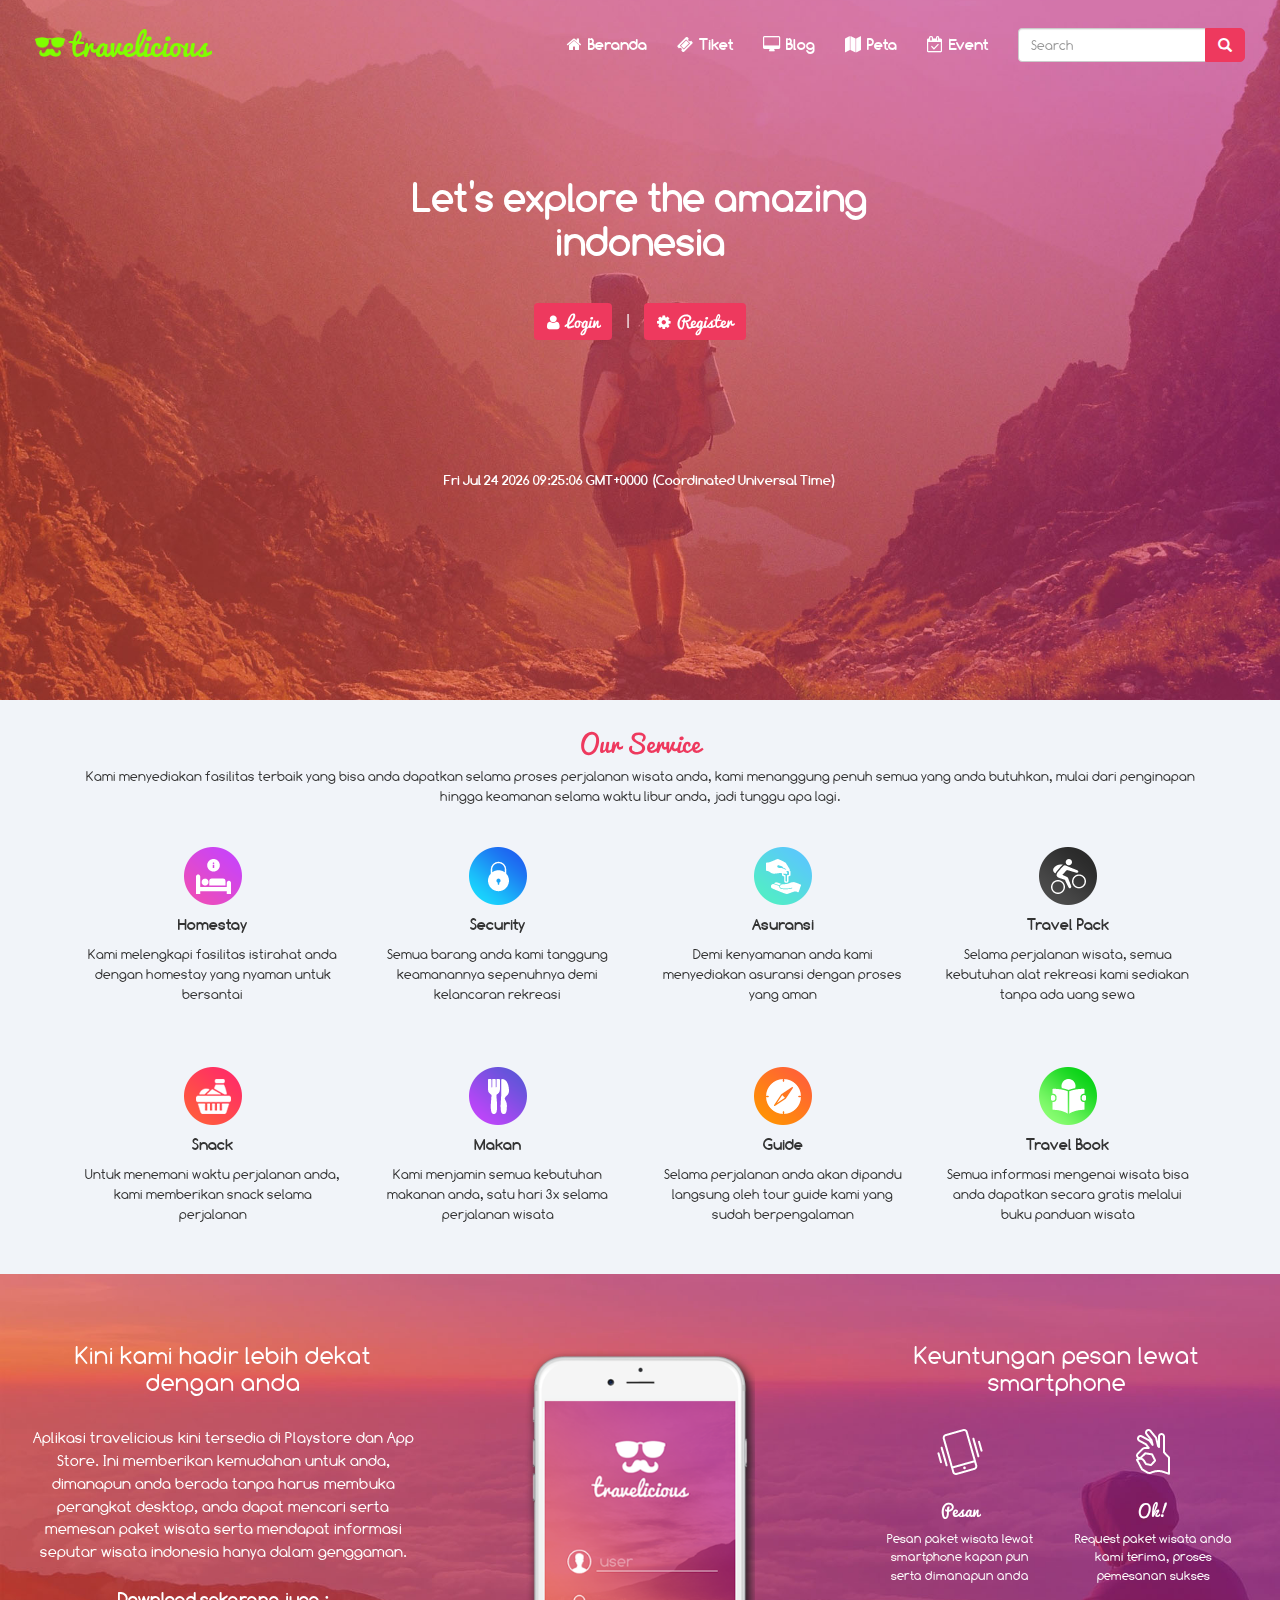
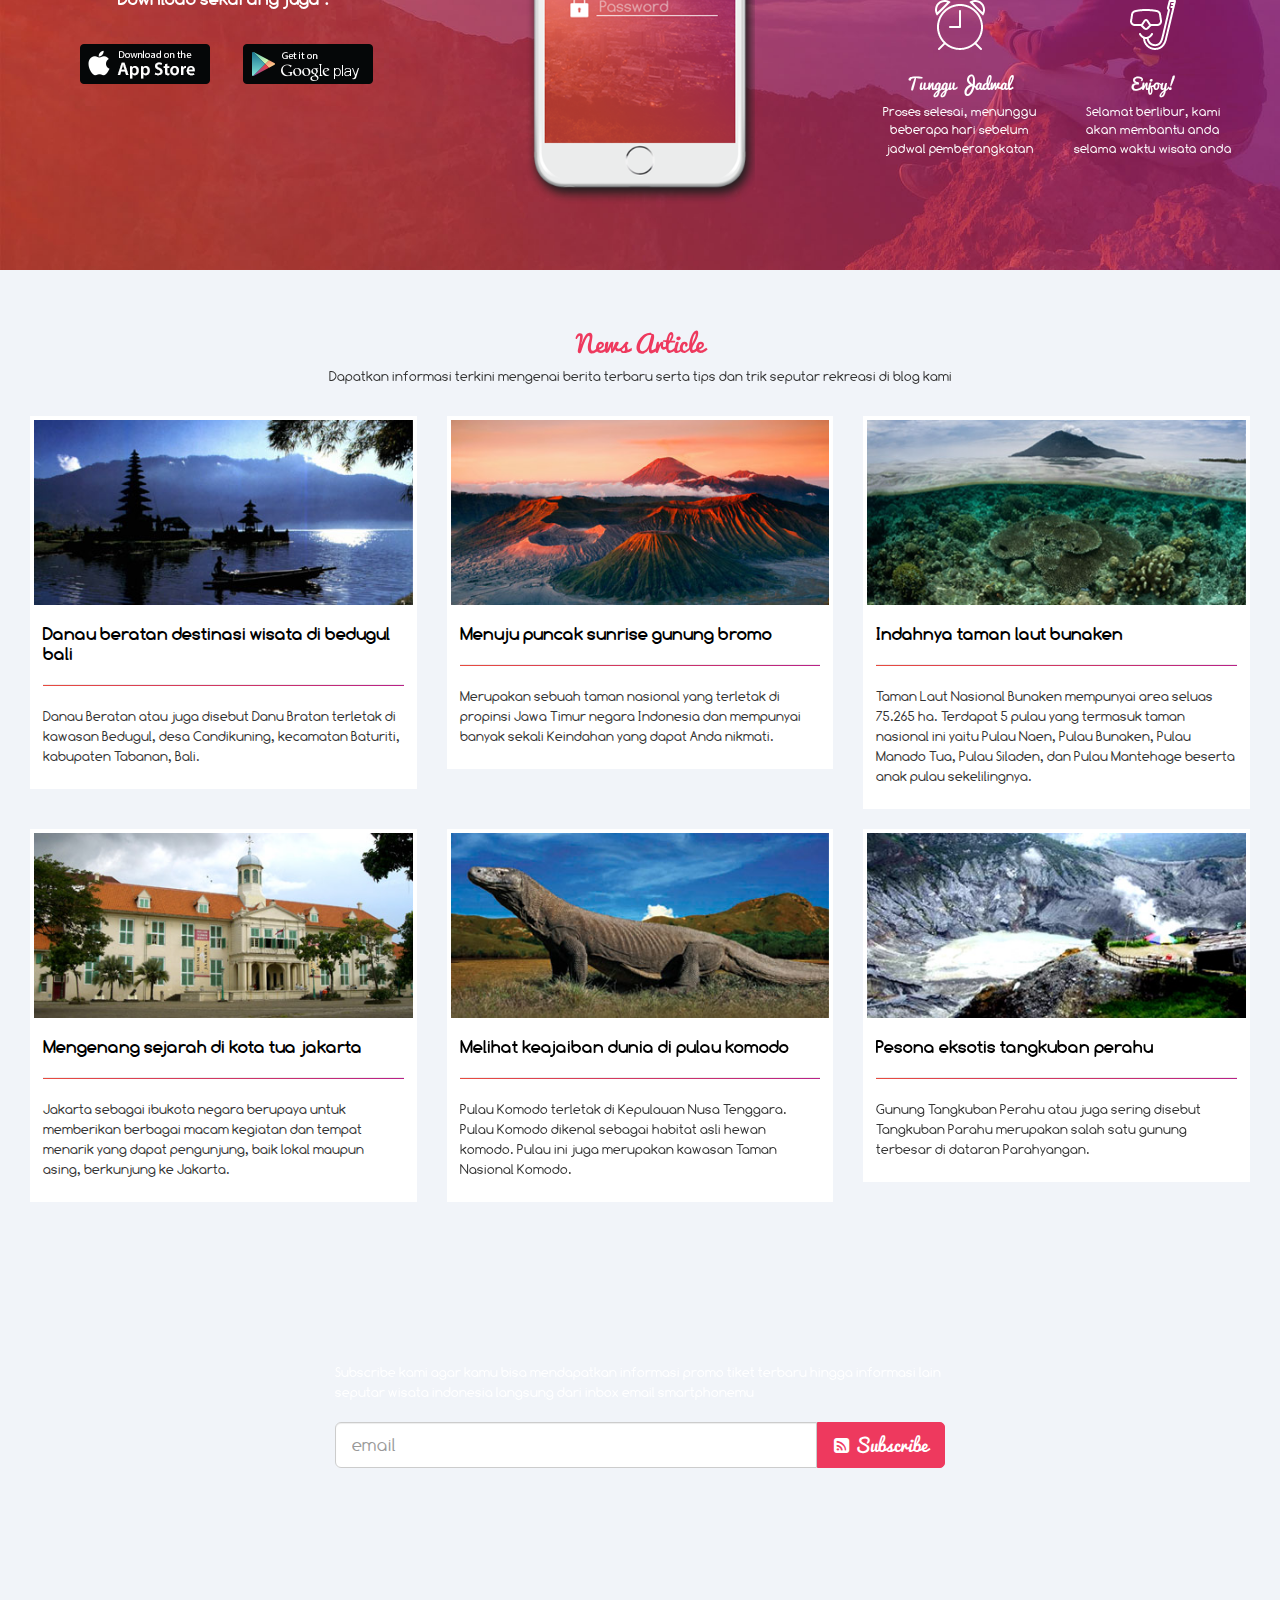
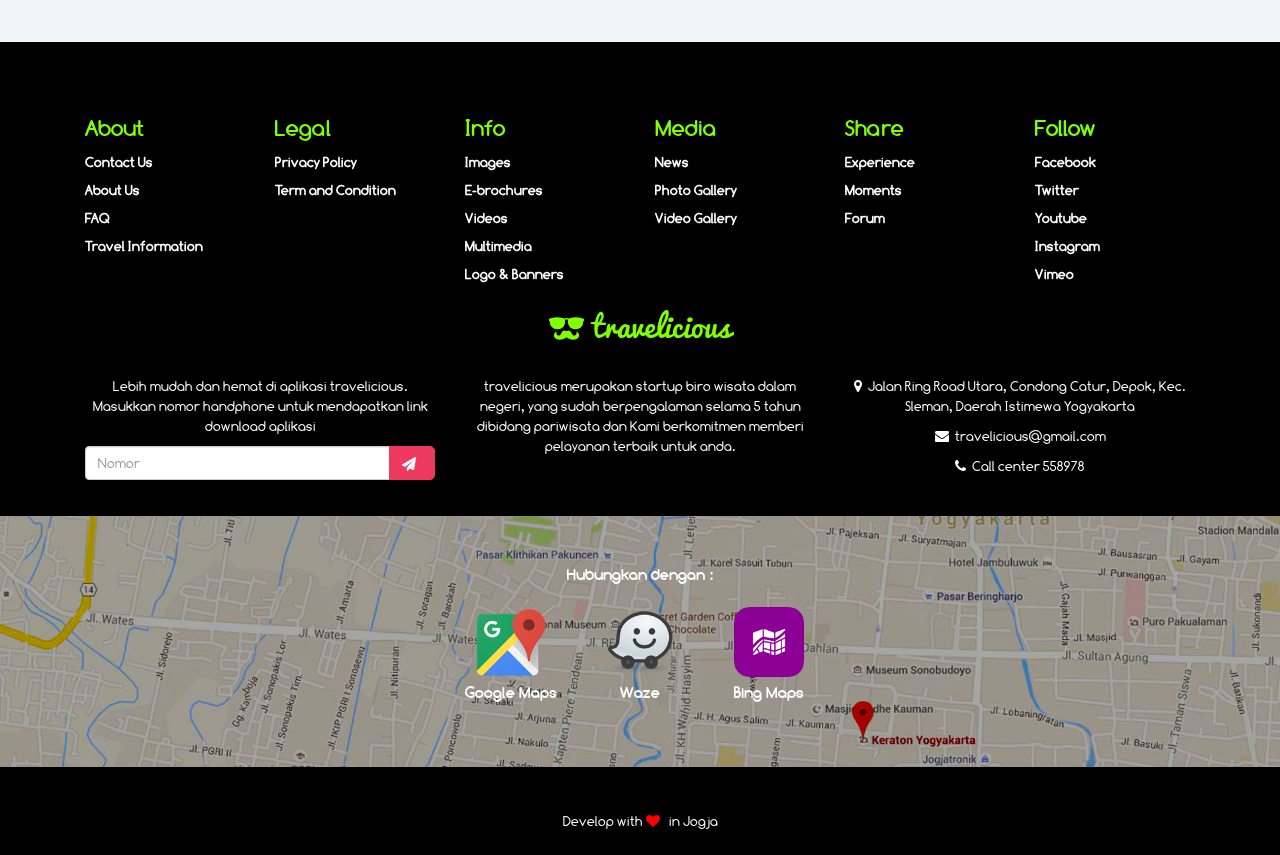
<file: index.html>
<!doctype html>
<html>

<head>
	<meta charset="utf-8">
	<meta name="viewport" content="width=device-width, initial-scale=1">
	<title>travelicious.co.id</title>
	<link rel="icon" type="image/png" href="images/fav.png" />
	<link rel="stylesheet" href="css/bootstrap.min.css">
	<link rel="stylesheet" href="fonts/font_awesome/css/font-awesome.min.css">
	<link rel="stylesheet" href="styles.css">

</head>

<body>
	<!---Menu Nav----->
	<nav class="navbar navbar-inverse navbar-fixed-top">
		<div class="container-fluid">
			<div class="navbar-header">
				<button type="button" class="navbar-toggle" data-toggle="collapse" data-target="#menunav">
					<span class="icon-bar"></span>
					<span class="icon-bar"></span>
					<span class="icon-bar"></span>
				</button>
				<a class="navbar-brand" href="index.html">

					<h3><img src="images/user.png">travelicious</h3>
				</a>
			</div>
			<div class="collapse navbar-collapse navbar-right" id="menunav">
				<ul id="fontmenu" class="nav navbar-nav">
					<li><a href="index.html"><span class="fa fa-home" aria-hidden="true"></span>Beranda</a></li>
					<li><a href="catalog.html"><span class="fa fa-ticket" aria-hidden="true"></span>Tiket</a></li>
					<li><a href="blog.html"><span class="fa fa-desktop" aria-hidden="true"></span>Blog</a></li>
					<li><a href="peta.html"><span class="fa fa-map" aria-hidden="true"></span>Peta</a></li>
					<li><a href="event.html"><span class="fa fa-calendar-check-o" aria-hidden="true"></span>Event</a></li>
				</ul>
				<form class="navbar-form navbar-right" role="search">
					<div class="input-group">
						<input type="text" class="form-control" placeholder="Search" name="srch-term" id="srch-term">
						<div class="input-group-btn">
							<button class="btn btn-default" type="submit"><i class="glyphicon glyphicon-search"></i></button>
						</div>
					</div>
				</form>
			</div>
		</div>
	</nav>

	<!-------jumbotron----->
	<div id="jum1" class="parallax-window" data-parallax="scroll" data-image-src="images/header1.jpg">
		<div class="container-fluid text-center">
			<div id="header" class="rows">
				<div class="col-md-3"></div>
				<div class="col-md-6">
					<h3>Let's explore the amazing indonesia</h3>
					<br><a href="login.html" class="btn btn-default"><span class="fa fa-user" ></span>Login</a><span class="vertical"> | </span><a href="register.html" type="button" class="btn btn-default"><span class="fa fa-gear"></span>Register</a>
					<p id="demo"></p>
				</div>
				<div class="col-md-3"></div>
			</div>
		</div>
	</div>
	<!------services----->
	<div id="service" class="container text-center">
		<h3>Our Service</h3>
		<p>Kami menyediakan fasilitas terbaik yang bisa anda dapatkan selama proses perjalanan wisata anda, kami menanggung penuh semua yang anda butuhkan, mulai dari penginapan hingga keamanan selama waktu libur anda, jadi tunggu apa lagi. </p>
		<div id="serve" class="rows">
			<div class="col-xs-6 col-md-3">
				<img src="images/deliv.png">
				<h5>Homestay</h5>
				<p>Kami melengkapi fasilitas istirahat anda dengan homestay yang nyaman untuk bersantai</p>
			</div>
			<div class="col-xs-6 col-md-3">
				<img src="images/menu.png">
				<h5>Security</h5>
				<p>Semua barang anda kami tanggung keamanannya sepenuhnya demi kelancaran rekreasi</p>
			</div>
			<div class="col-xs-6 col-md-3">
				<img src="images/murah.png">
				<h5>Asuransi</h5>
				<p>Demi kenyamanan anda kami menyediakan asuransi dengan proses yang aman</p>
			</div>
			<div class="col-xs-6 col-md-3">
				<img src="images/spot.png">
				<h5>Travel Pack</h5>
				<p>Selama perjalanan wisata, semua kebutuhan alat rekreasi kami sediakan tanpa ada uang sewa</p>
			</div>
		</div>



		<div id="serve2" class="rows">
			<div class="col-xs-6 col-md-3">
				<img src="images/24jam1.png">
				<h5>Snack</h5>
				<p>Untuk menemani waktu perjalanan anda, kami memberikan snack selama perjalanan</p>
			</div>

			<div class="col-xs-6 col-md-3">
				<img src="images/aman.png">
				<h5>Makan</h5>
				<p>Kami menjamin semua kebutuhan makanan anda, satu hari 3x selama perjalanan wisata </p>
			</div>
			<div class="col-xs-6 col-md-3">
				<img src="images/bayar.png">
				<h5>Guide</h5>
				<p>Selama perjalanan anda akan dipandu langsung oleh tour guide kami yang sudah berpengalaman</p>
			</div>
			<div class="col-xs-6 col-md-3">
				<img src="images/siapsaji.png">
				<h5>Travel Book</h5>
				<p>Semua informasi mengenai wisata bisa anda dapatkan secara gratis melalui buku panduan wisata</p>
			</div>
		</div>
	</div>
	<!-----mitra-------->
	<div id="mitra" class="jumbotron">
		<div class="container-fluid text-center">
			<div class="rows">
				<div class="col-md-4">
					<h3>Kini kami hadir lebih dekat dengan anda</h3>
					<br>
					<p>Aplikasi travelicious kini tersedia di Playstore dan App Store. Ini memberikan kemudahan untuk anda, dimanapun anda berada tanpa harus membuka perangkat desktop, anda dapat mencari serta memesan paket wisata serta mendapat informasi seputar wisata indonesia hanya dalam genggaman.
					</p>
					<br>
					<span class="available"><h4>Download sekarang juga :</h4></span>
					<br>
					<div id="badge" class="container-fluid text-center">
						<div class="col-sm-6 col-md-12">
							<div class="rows">
								<div class="col-xs-6">
									<a href="#">
										<img src="images/apple.png">
									</a>
								</div>
								<div class="col-xs-6">
									<a href="#">
										<img src="images/google.png">
									</a>
								</div>
							</div>
						</div>

					</div>

				</div>
				<div class="col-md-4">
					<img src="images/iphone.png" class="img-responsive">
				</div>
				<div class="col-md-4">
					<div id="apps">
						<h3>Keuntungan pesan lewat smartphone</h3>
						<br>
						<div class="rows">
							<div class="col-xs-6 col-md-6">
								<img src="images/phonee.png">
								<h3>Pesan</h3>
								<p>Pesan paket wisata lewat smartphone kapan pun serta dimanapun anda</p>
							</div>
							<div class="col-xs-6 col-md-6">
								<img src="images/ok.png">
								<h3>Ok!</h3>
								<p>Request paket wisata anda kami terima, proses pemesanan sukses</p>
							</div>
							<div class="col-xs-6 col-md-6">
								<img src="images/clock.png">
								<h3>Tunggu Jadwal</h3>
								<p>Proses selesai, menunggu beberapa hari sebelum jadwal pemberangkatan</p>
							</div>
							<div class="col-xs-6 col-md-6">
								<img src="images/enjoy.png">
								<h3>Enjoy!</h3>
								<p>Selamat berlibur, kami akan membantu anda selama waktu wisata anda</p>
							</div>
						</div>
					</div>
				</div>
			</div>
		</div>
	</div>
	<!------------------blog------------------------>
	<div id="blog" class="container-fluid ">
		<center id="service">
			<h3>News Article</h3>
			<p>Dapatkan informasi terkini mengenai berita terbaru serta tips dan trik seputar rekreasi di blog kami
		</center>
		<div id="blog1" class="rows">
			<div class="col-md-4">
				<div class="thumbnail">
					<img src="images/indonesia/bedugulbalifix.jpg">
					<div class="caption">
						<a href="#"><h4>Danau beratan destinasi wisata di bedugul bali</h4></a>
						<hr>
						<p>Danau Beratan atau juga disebut Danu Bratan terletak di kawasan Bedugul, desa Candikuning, kecamatan Baturiti, kabupaten Tabanan, Bali.</p>
					</div>
				</div>
			</div>
			<div class="col-md-4">
				<div class="thumbnail">
					<img src="images/indonesia/bromofix.jpg">
					<div class="caption">
						<a href="#"><h4>Menuju puncak sunrise gunung bromo</h4></a>
						<hr>
						<p>Merupakan sebuah taman nasional yang terletak di propinsi Jawa Timur negara Indonesia dan mempunyai banyak sekali Keindahan yang dapat Anda nikmati.</p>

					</div>
				</div>
			</div>
			<div class="col-md-4">
				<div class="thumbnail">
					<img src="images/indonesia/bunakenfix.jpg">
					<div class="caption">
						<a href="#"><h4>Indahnya taman laut bunaken</h4></a>
						<hr>
						<p>Taman Laut Nasional Bunaken mempunyai area seluas 75.265 ha. Terdapat 5 pulau yang termasuk taman nasional ini yaitu Pulau Naen, Pulau Bunaken, Pulau Manado Tua, Pulau Siladen, dan Pulau Mantehage beserta anak pulau sekelilingnya.</p>

					</div>
				</div>
			</div>
		</div>

		<div id="blog2" class="rows">
			<div class="col-md-4">
				<div class="thumbnail">
					<img src="images/indonesia/kotatuafix.jpg">
					<div class="caption">
						<a href="#"><h4>Mengenang sejarah di kota tua jakarta</h4></a>
						<hr>
						<p>Jakarta sebagai ibukota negara berupaya untuk memberikan berbagai macam kegiatan dan tempat menarik yang dapat pengunjung, baik lokal maupun asing, berkunjung ke Jakarta.</p>

					</div>
				</div>
			</div>
			<div class="col-md-4">
				<div class="thumbnail">
					<img src="images/indonesia/pulaukomodofix.jpg">
					<div class="caption">
						<a href="#"><h4>Melihat keajaiban dunia di pulau komodo</h4></a>
						<hr>
						<p>Pulau Komodo terletak di Kepulauan Nusa Tenggara. Pulau Komodo dikenal sebagai habitat asli hewan komodo. Pulau ini juga merupakan kawasan Taman Nasional Komodo.</p>

					</div>
				</div>
			</div>
			<div class="col-md-4">
				<div class="thumbnail">
					<img src="images/indonesia/tangkubanfix.jpg">
					<div class="caption">
						<a href="#"><h4>Pesona eksotis tangkuban perahu</h4></a>
						<hr>
						<p>Gunung Tangkuban Perahu atau juga sering disebut Tangkuban Parahu merupakan salah satu gunung terbesar di dataran Parahyangan. </p>

					</div>
				</div>
			</div>
		</div>
	</div>

	<!----mitra2-------->
	<div class="parallax-window" data-parallax="scroll" data-image-src="images/header5.jpg">
		<div class="rows">
			<div class="col-md-3"></div>
			<div class="col-md-6">
				<p>Subscribe kami agar kamu bisa mendapatkan informasi promo tiket terbaru hingga informasi lain seputar wisata indonesia langsung dari inbox email smartphonemu
					<p>
						<div class="input-group">
							<input type="text" class="form-control input-lg" placeholder="email">
							<span class="input-group-btn">
        <button class="btn-lg btn-default" type="button"><span class="fa fa-rss-square"></span>Subscribe</button>
							</span>
						</div>
			</div>
			<div class="col-md-3"></div>
		</div>
	</div>

	<!-----------------deliv------------------>
	<div class="black">
		<div id="jum3" class="container">
			<div class="rows">

				<div class="col-xs-4 col-md-2">
					<dl>
						<dd>About</dd>
						<dt><a href="#">Contact Us</a></dt>
						<dt><a href="#">About Us</a></dt>
						<dt><a href="#">FAQ</a></dt>
						<dt><a href="#">Travel Information</a></dt>
					</dl>
				</div>
				<div class="col-xs-4 col-md-2">
					<dl>
						<dd>Legal</dd>
						<dt><a href="#">Privacy Policy</a></dt>
						<dt><a href="#">Term and Condition</a></dt>
					</dl>
				</div>
				<div class="col-xs-4 col-md-2">
					<dl>
						<dd>Info</dd>
						<dt><a href="#">Images</a></dt>
						<dt><a href="#">E-brochures</a></dt>
						<dt><a href="#">Videos</a></dt>
						<dt><a href="#">Multimedia</a></dt>
						<dt><a href="#">Logo &amp; Banners</a></dt>
					</dl>
				</div>
				<div class="col-xs-4 col-md-2">
					<dl>
						<dd>Media</dd>
						<dt><a href="#">News</a></dt>
						<dt><a href="#">Photo Gallery</a></dt>
						<dt><a href="#">Video Gallery</a></dt>
					</dl>
				</div>
				<div class="col-xs-4 col-md-2">
					<dl>
						<dd>Share</dd>
						<dt><a href="#">Experience</a></dt>
						<dt><a href="#">Moments</a></dt>
						<dt><a href="#">Forum</a></dt>
					</dl>
				</div>
				<div class="col-xs-4 col-md-2">
					<dl>
						<dd>Follow</dd>
						<dt><a href="#">Facebook</a></dt>
						<dt><a href="#">Twitter</a></dt>
						<dt><a href="#">Youtube</a></dt>
						<dt><a href="#">Instagram</a></dt>
						<dt><a href="#">Vimeo</a></dt>
					</dl>
				</div>
			</div>
		</div>
		<div id="jum4" class="container text-center">
			<h3><img src="images/user.png"> travelicious</h3>
		</div>
		<div id="jum4" class="container text-center">
			<div class="rows">

				<div class="col-sm-6 col-md-4">

					<p>Lebih mudah dan hemat di aplikasi travelicious. Masukkan nomor handphone untuk mendapatkan link download aplikasi</p>

					<div class="input-group">
						<input type="text" class="form-control" placeholder="Nomor" name="srch-term" id="srch-term">
						<div class="input-group-btn">
							<button class="btn btn-default" type="submit"><i class="fa fa-send"></i></button>
						</div>
					</div>
				</div>

				<div class="col-sm-6 col-md-4">
					<p>travelicious merupakan startup biro wisata dalam negeri, yang sudah berpengalaman selama 5 tahun dibidang pariwisata dan Kami berkomitmen memberi pelayanan terbaik untuk anda.</p>
				</div>

				<div class="col-sm-6 col-md-4">

					<p><span class="fa fa-map-marker"></span>Jalan Ring Road Utara, Condong Catur, Depok, Kec. Sleman, Daerah Istimewa Yogyakarta</p>

					<p><span class="fa fa-envelope"></span>travelicious@gmail.com</p>

					<p><span class="fa fa-phone"></span>Call center 558978</p>

				</div>
			</div>
		</div>

		<div id="jum5" class="jumbotron">
			<div class="container-fluid text-center">
				<div class="rows">
					<div class="col-sm-6 col-md-4"></div>
					<div class="col-sm-6 col-md-4">

						<p>Hubungkan dengan :</p>
						<div class="col-xs-4">
							<a href="#">
								<img src="images/gmaps.png">
								<p>Google Maps</p>
							</a>
						</div>
						<div class="col-xs-4">
							<a href="#">
								<img src="images/waze.png">
								<p>Waze</p>
							</a>
						</div>
						<div class="col-xs-4">
							<a href="#">
								<img src="images/bingmaps.png">
								<p> Bing Maps</p>
							</a>
						</div>

					</div>
					<div class="col-sm-6 col-md-4"></div>
				</div>
			</div>
		</div>

		<div id="foot" class="container-fluid text-center">
			<center>
				<p>Develop with <span class="fa fa-heart"></span> in Jogja</p>
			</center>
		</div>
	</div>
	<!--a href="#" class="scrollup"></a-->
	<!---------------JS-------------------------->
	<script src="js/jquery-1.12.1.min.js"></script>
	<script src="js/parallax.js/parallax.min.js"></script>
	<script src="js/bootstrap.min.js"></script>
	<script src="js/main.js"></script>

</body>

</html>
</file>
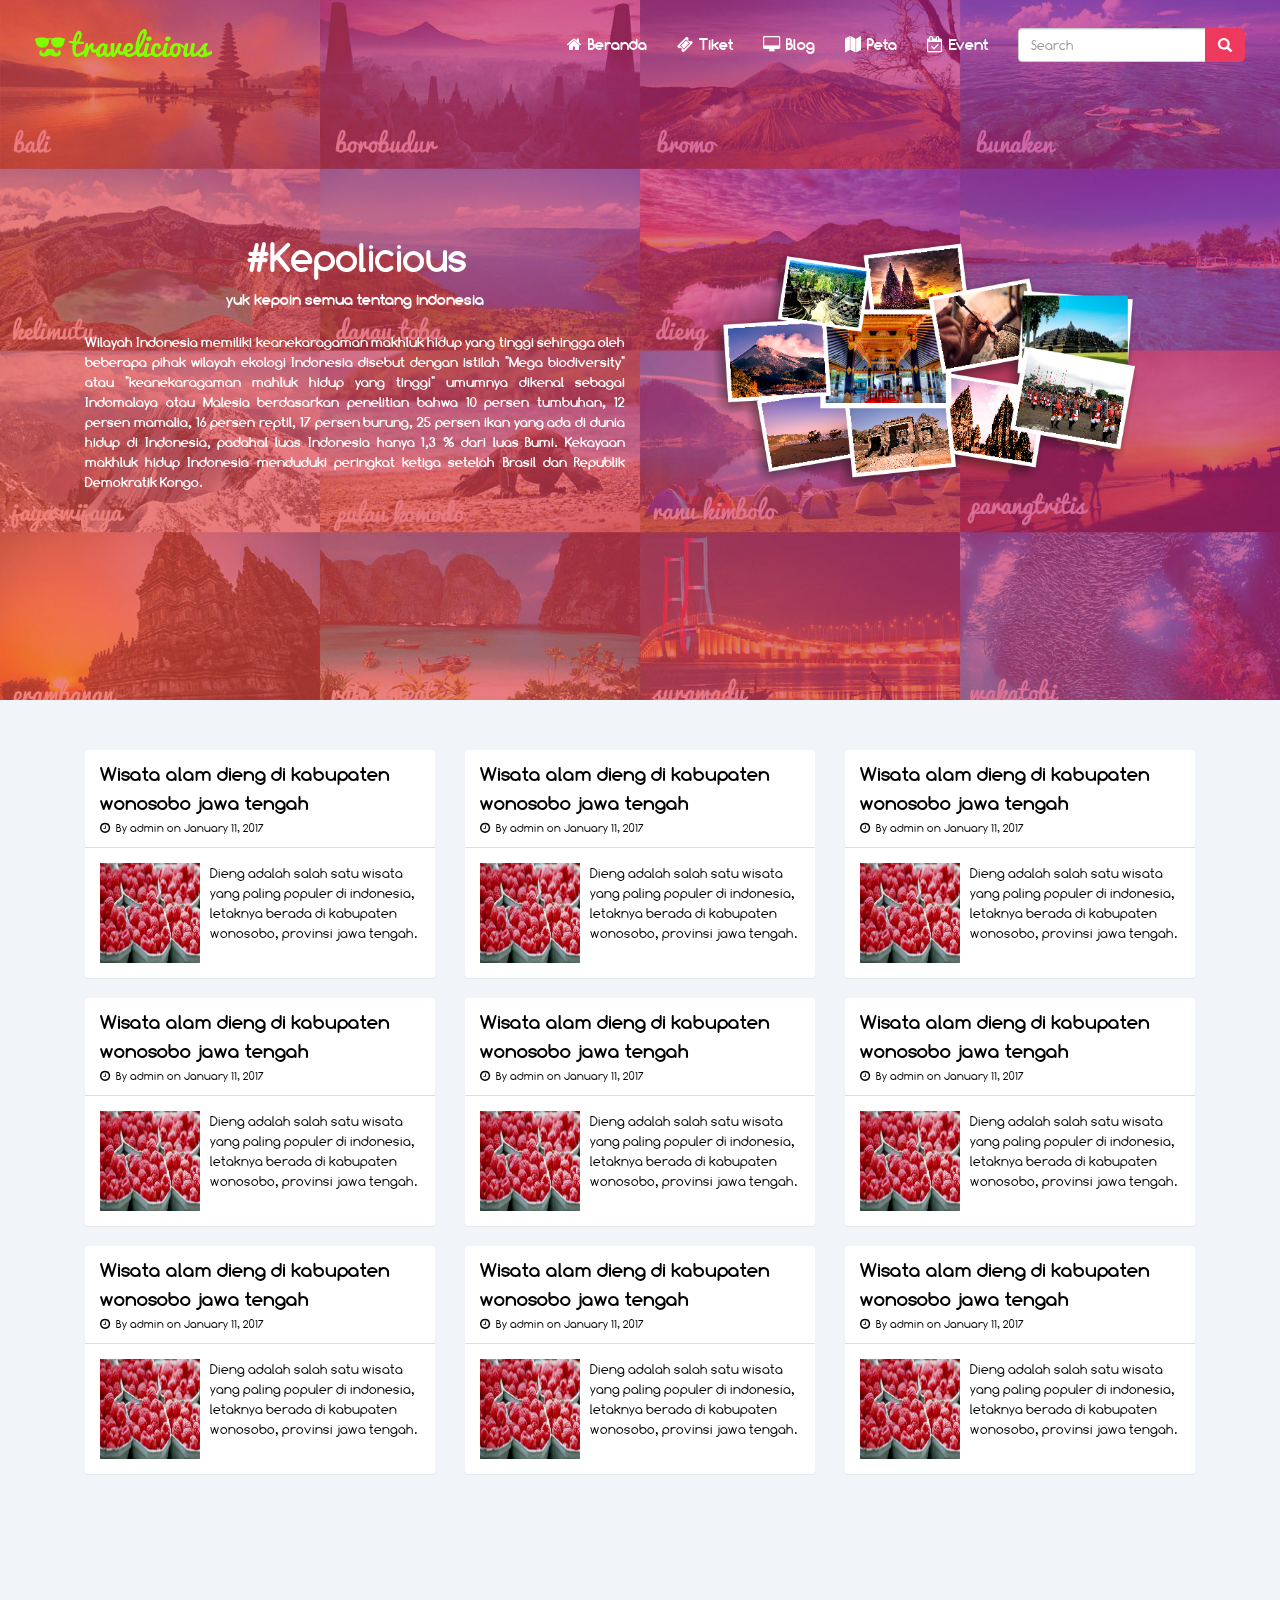
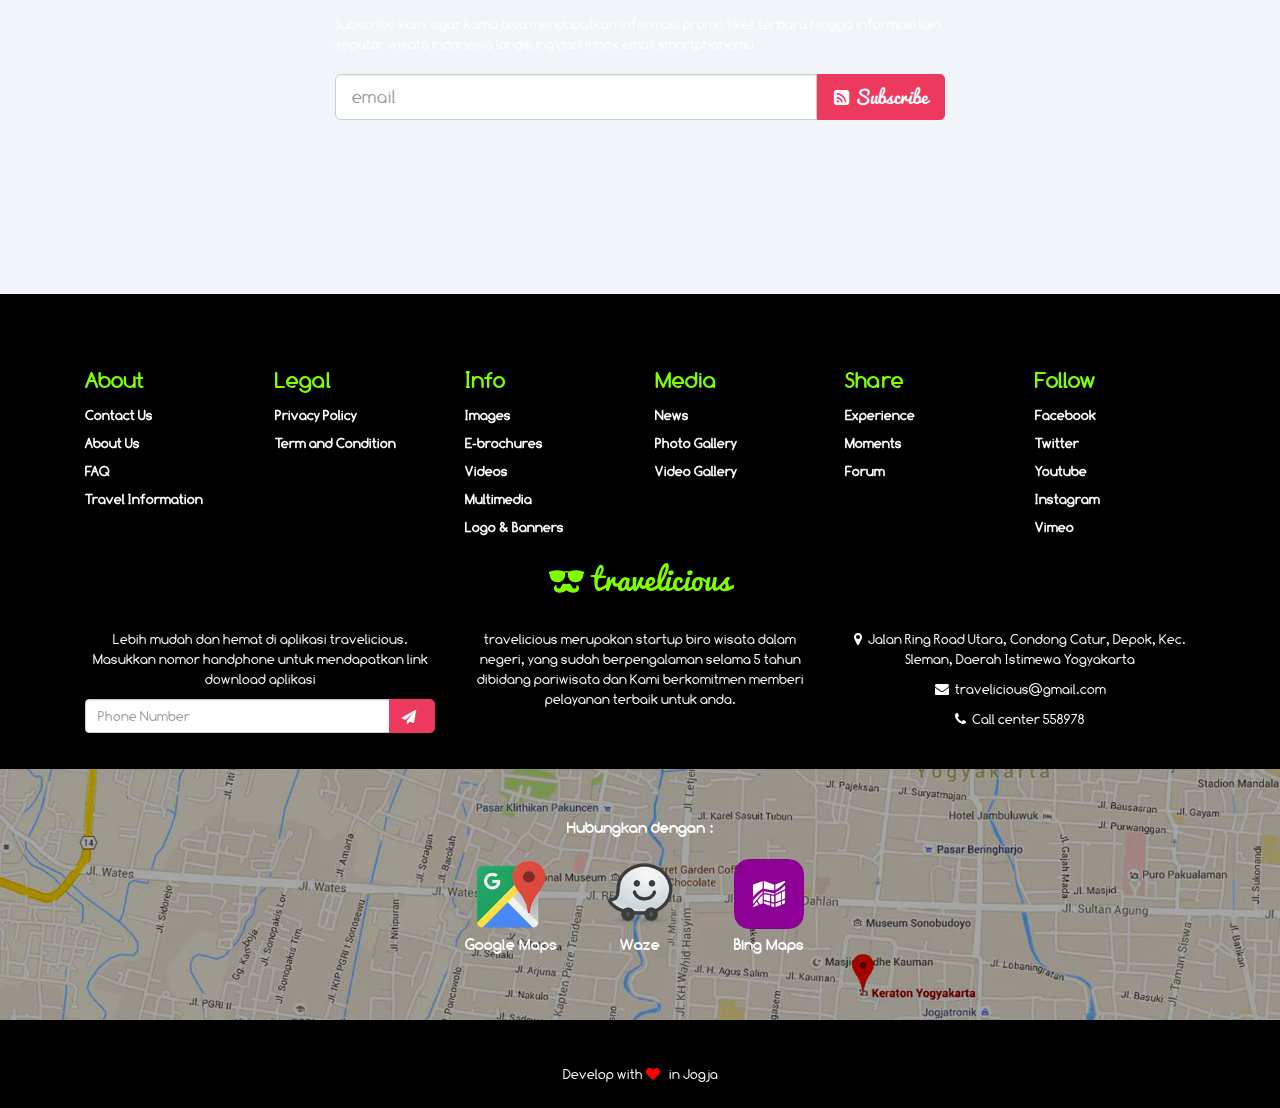
<file: blog.html>
<!doctype html>
<html>
<head>
    <meta charset="utf-8">
    <meta name="viewport" content="width=device-width, initial-scale=1">
    <title>travelicious.co.id</title>
    <link rel="icon" type="image/png" href="images/fav.png"/>
    <link rel="stylesheet" href="css/bootstrap.min.css">
    <link rel="stylesheet" href="fonts/font_awesome/css/font-awesome.min.css">
    <link rel="stylesheet" href="styles.css">
    <link rel="stylesheet" href="css/blog.css">
    
</head>
<body>
    <!---Menu Nav----->
    <nav class="navbar navbar-inverse navbar-fixed-top">
        <div class="container-fluid">
            <div class="navbar-header">
                <button type="button" class="navbar-toggle" data-toggle="collapse" data-target="#menunav">
                <span class="icon-bar"></span>
                <span class="icon-bar"></span>
                <span class="icon-bar"></span>
                </button>
                <a class="navbar-brand" href="index.html">
                   
                    <h3><img src="images/user.png">travelicious</h3>
                </a>
            </div>
            <div class="collapse navbar-collapse navbar-right" id="menunav">
                <ul id="fontmenu" class="nav navbar-nav">
                    <li><a href="index.html"><span class="fa fa-home" aria-hidden="true"></span>Beranda</a></li>
                    <li><a href="catalog.html"><span class="fa fa-ticket" aria-hidden="true"></span>Tiket</a></li>
                    <li><a href="blog.html"><span class="fa fa-desktop" aria-hidden="true"></span>Blog</a></li>
                    <li><a href="peta.html"><span class="fa fa-map" aria-hidden="true"></span>Peta</a></li>   
                    <li><a href="event.html"><span class="fa fa-calendar-check-o" aria-hidden="true"></span>Event</a></li>     
                </ul>
                    <form class="navbar-form navbar-right" role="search">
                        <div class="input-group">
                            <input type="text" class="form-control" placeholder="Search" name="srch-term" id="srch-term">
                            <div class="input-group-btn">
                                <button class="btn btn-default" type="submit"><i class="glyphicon glyphicon-search"></i></button>
                            </div>
                        </div>
                    </form>
            </div>
        </div>
    </nav>
    
    <!-------jumbotron----->
       <div id="jum1" class="parallax-window" data-parallax="scroll" data-image-src="images/header2.jpg">
        <div class="container text-center">
        <div id="header" class="rows">
             <div class="col-md-6">
             	<h3>#Kepolicious</h3>
             	<small>yuk kepoin semua tentang indonesia</small>
             	<p>Wilayah Indonesia memiliki keanekaragaman makhluk hidup yang tinggi sehingga oleh beberapa pihak wilayah ekologi Indonesia disebut dengan istilah "Mega biodiversity" atau "keanekaragaman mahluk hidup yang tinggi" umumnya dikenal sebagai Indomalaya atau Malesia berdasarkan penelitian bahwa 10 persen tumbuhan, 12 persen mamalia, 16 persen reptil, 17 persen burung, 25 persen ikan yang ada di dunia hidup di Indonesia, padahal luas Indonesia hanya 1,3 % dari luas Bumi. Kekayaan makhluk hidup Indonesia menduduki peringkat ketiga setelah Brasil dan Republik Demokratik Kongo.</p>
             </div>
             <div class="col-md-6">
                 <img src="images/tour.png">
             </div>
        </div>
        </div>   
     </div>
    <!------konten----->
    
    <div id="konten" class="container">
       <div class="rows">
          <!---------aside1---------->
           <div class="col-sm-6 col-md-4">
              
        <div class="panel panel-default">
            <div class="panel-heading">
                <a href="#">Wisata alam dieng di kabupaten wonosobo jawa tengah</a><br>
                <small><span class="fa fa-clock-o"></span>By admin on January 11, 2017</small>
            </div>
            <div class="panel-body">
               <p>
                <img src="images/blog1.jpg">Dieng adalah salah satu wisata yang paling populer di indonesia, letaknya berada di kabupaten wonosobo, provinsi jawa tengah.
                </p>
            </div>
        </div>
         
         <div class="panel panel-default">
            <div class="panel-heading">
                <a href="#">Wisata alam dieng di kabupaten wonosobo jawa tengah</a><br>
                <small><span class="fa fa-clock-o"></span>By admin on January 11, 2017</small>
            </div>
            <div class="panel-body">
               <p>
                <img src="images/blog1.jpg">Dieng adalah salah satu wisata yang paling populer di indonesia, letaknya berada di kabupaten wonosobo, provinsi jawa tengah.
                </p>
            </div>
        </div>
         
         <div class="panel panel-default">
            <div class="panel-heading">
                <a href="#">Wisata alam dieng di kabupaten wonosobo jawa tengah</a><br>
                <small><span class="fa fa-clock-o"></span>By admin on January 11, 2017</small>
            </div>
            <div class="panel-body">
               <p>
                <img src="images/blog1.jpg">Dieng adalah salah satu wisata yang paling populer di indonesia, letaknya berada di kabupaten wonosobo, provinsi jawa tengah.
                </p>
            </div>
        </div>
          
           </div>
           <!---------aside2---------->
           <div class="col-sm-6 col-md-4">
               
            <div class="panel panel-default">
            <div class="panel-heading">
                <a href="#">Wisata alam dieng di kabupaten wonosobo jawa tengah</a><br>
                <small><span class="fa fa-clock-o"></span>By admin on January 11, 2017</small>
            </div>
            <div class="panel-body">
               <p>
                <img src="images/blog1.jpg">Dieng adalah salah satu wisata yang paling populer di indonesia, letaknya berada di kabupaten wonosobo, provinsi jawa tengah.
                </p>
            </div>
        </div>  
              
              <div class="panel panel-default">
            <div class="panel-heading">
                <a href="#">Wisata alam dieng di kabupaten wonosobo jawa tengah</a><br>
                <small><span class="fa fa-clock-o"></span>By admin on January 11, 2017</small>
            </div>
            <div class="panel-body">
               <p>
                <img src="images/blog1.jpg">Dieng adalah salah satu wisata yang paling populer di indonesia, letaknya berada di kabupaten wonosobo, provinsi jawa tengah.
                </p>
            </div>
        </div>
              
              <div class="panel panel-default">
            <div class="panel-heading">
                <a href="#">Wisata alam dieng di kabupaten wonosobo jawa tengah</a><br>
                <small><span class="fa fa-clock-o"></span>By admin on January 11, 2017</small>
            </div>
            <div class="panel-body">
               <p>
                <img src="images/blog1.jpg">Dieng adalah salah satu wisata yang paling populer di indonesia, letaknya berada di kabupaten wonosobo, provinsi jawa tengah.
                </p>
            </div>
        </div>
               
           </div>
           <!---------aside3---------->
           <div class="col-sm-6 col-md-4">
               
        <div class="panel panel-default">
            <div class="panel-heading">
                <a href="#">Wisata alam dieng di kabupaten wonosobo jawa tengah</a><br>
                <small><span class="fa fa-clock-o"></span>By admin on January 11, 2017</small>
            </div>
            <div class="panel-body">
               <p>
                <img src="images/blog1.jpg">Dieng adalah salah satu wisata yang paling populer di indonesia, letaknya berada di kabupaten wonosobo, provinsi jawa tengah.
                </p>
            </div>
        </div>
              
              <div class="panel panel-default">
            <div class="panel-heading">
                <a href="#">Wisata alam dieng di kabupaten wonosobo jawa tengah</a><br>
                <small><span class="fa fa-clock-o"></span>By admin on January 11, 2017</small>
            </div>
            <div class="panel-body">
               <p>
                <img src="images/blog1.jpg">Dieng adalah salah satu wisata yang paling populer di indonesia, letaknya berada di kabupaten wonosobo, provinsi jawa tengah.
                </p>
            </div>
        </div>
              
              <div class="panel panel-default">
            <div class="panel-heading">
                <a href="#">Wisata alam dieng di kabupaten wonosobo jawa tengah</a><br>
                <small><span class="fa fa-clock-o"></span>By admin on January 11, 2017</small>
            </div>
            <div class="panel-body">
               <p>
                <img src="images/blog1.jpg">Dieng adalah salah satu wisata yang paling populer di indonesia, letaknya berada di kabupaten wonosobo, provinsi jawa tengah.
                </p>
            </div>
        </div>
       
           </div>
       </div>
   
    </div>    
            
         <!----mitra2-------->   
    <div class="parallax-window" data-parallax="scroll" data-image-src="images/header2.jpg">   
        <div class="rows">
            <div class="col-md-3"></div>
            <div class="col-md-6">
           <p>Subscribe kami agar kamu bisa mendapatkan informasi promo tiket terbaru hingga informasi lain seputar wisata indonesia langsung dari inbox email smartphonemu<p>
     <div class="input-group">
    <input type="text" class="form-control input-lg" placeholder="email">
    <span class="input-group-btn">
        <button class="btn-lg btn-default" type="button"><span class="fa fa-rss-square"></span>Subscribe</button>
    </span>
    </div>
            </div>
            <div class="col-md-3"></div>
        </div>
    </div>  
      <!-----------------footer------------------>
       <div class="black">
        <div id="jum3" class="container">
        <div  class="rows">

            <div class="col-xs-4 col-md-2">
                <dl>
                    <dd>About</dd>
                    <dt><a href="#">Contact Us</a></dt>
                    <dt><a href="#">About Us</a></dt>
                    <dt><a href="#">FAQ</a></dt>
                    <dt><a href="#">Travel Information</a></dt>
                </dl>
            </div>
            <div class="col-xs-4 col-md-2">
                 <dl>
                    <dd>Legal</dd>
                    <dt><a href="#">Privacy Policy</a></dt>
                    <dt><a href="#">Term and Condition</a></dt>
                </dl>
            </div>
            <div class="col-xs-4 col-md-2">
                <dl>
                    <dd>Info</dd>
                    <dt><a href="#">Images</a></dt>
                    <dt><a href="#">E-brochures</a></dt>
                    <dt><a href="#">Videos</a></dt>
                    <dt><a href="#">Multimedia</a></dt>
                    <dt><a href="#">Logo &amp; Banners</a></dt>
                </dl>
            </div>
            <div class="col-xs-4 col-md-2">
                <dl>
                    <dd>Media</dd>
                    <dt><a href="#">News</a></dt>
                    <dt><a href="#">Photo Gallery</a></dt>
                    <dt><a href="#">Video Gallery</a></dt>
                </dl>
            </div>
            <div class="col-xs-4 col-md-2">
                <dl>
                    <dd>Share</dd>
                    <dt><a href="#">Experience</a></dt>
                    <dt><a href="#">Moments</a></dt>
                    <dt><a href="#">Forum</a></dt>
                </dl>
            </div>
            <div class="col-xs-4 col-md-2">
                 <dl>
                    <dd>Follow</dd>
                    <dt><a href="#">Facebook</a></dt>
                    <dt><a href="#">Twitter</a></dt>
                    <dt><a href="#">Youtube</a></dt>
                    <dt><a href="#">Instagram</a></dt>
                    <dt><a href="#">Vimeo</a></dt>
                </dl>
            </div>
        </div>
        </div>
        <div id="jum4" class="container text-center">
        	<h3><img src="images/user.png"> travelicious</h3>
        </div>
         <div id="jum4" class="container text-center">
            <div class="rows">
              
				<div class="col-sm-6 col-md-4">
					
						<p>Lebih mudah dan hemat di aplikasi travelicious. Masukkan nomor handphone untuk mendapatkan link download aplikasi</p>
						
						<div class="input-group">
                            <input type="text" class="form-control" placeholder="Phone Number" name="srch-term" id="srch-term">
                            <div class="input-group-btn">
                                <button class="btn btn-default" type="submit"><i class="fa fa-send"></i></button>
                        	</div>
						</div>
				</div>
          	    
          	    <div class="col-sm-6 col-md-4">
					 <p>travelicious merupakan startup biro wisata dalam negeri, yang sudah berpengalaman selama 5 tahun dibidang pariwisata dan Kami berkomitmen memberi pelayanan terbaik untuk anda.</p>
                </div>
                
           	    <div class="col-sm-6 col-md-4">
           	    	
                    <p><span class="fa fa-map-marker"></span>Jalan Ring Road Utara, Condong Catur, Depok, Kec. Sleman, Daerah Istimewa Yogyakarta</p>
                   
                    <p><span class="fa fa-envelope"></span>travelicious@gmail.com</p>
                    
                    <p><span class="fa fa-phone"></span>Call center 558978</p>
           	    	
           	    </div>
            </div>
        </div>
        
        <div id="jum5" class="jumbotron">
        <div class="container-fluid text-center">
        	<div class="rows">
        		<div class="col-sm-6 col-md-4"></div>
        		<div class="col-sm-6 col-md-4">
        			
        			<p>Hubungkan dengan :</p>
        			<div class="col-xs-4">
        				<a href="#">
        					<img src="images/gmaps.png">
        					<p>Google Maps</p>
        				</a>
        			</div>
        			<div class="col-xs-4">
        				<a href="#">
        					<img src="images/waze.png">
        					<p>Waze</p>
        				</a>
        			</div>
        			<div class="col-xs-4">
        				<a href="#">
        					<img src="images/bingmaps.png">
        					<p>Bing Maps</p>
        				</a>
        			</div>
        			
        		</div>
        		<div class="col-sm-6 col-md-4"></div>
        	</div>
        </div>
        </div>
        
        <div id="foot" class="container-fluid text-center">
                    <center>
                    <p>Develop with <span class="fa fa-heart"></span> in Jogja</p>
                    </center>
        </div> 
        </div>   
        <a href="#" class="scrollup"></a>
    <!---------------JS-------------------------->
    <script src="js/jquery-1.12.1.min.js"></script>
    <script src="js/parallax.js/parallax.min.js"></script>
    <script src="js/bootstrap.min.js"></script>
    <script src="js/main.js"></script>
   
</body>
</html>
</file>
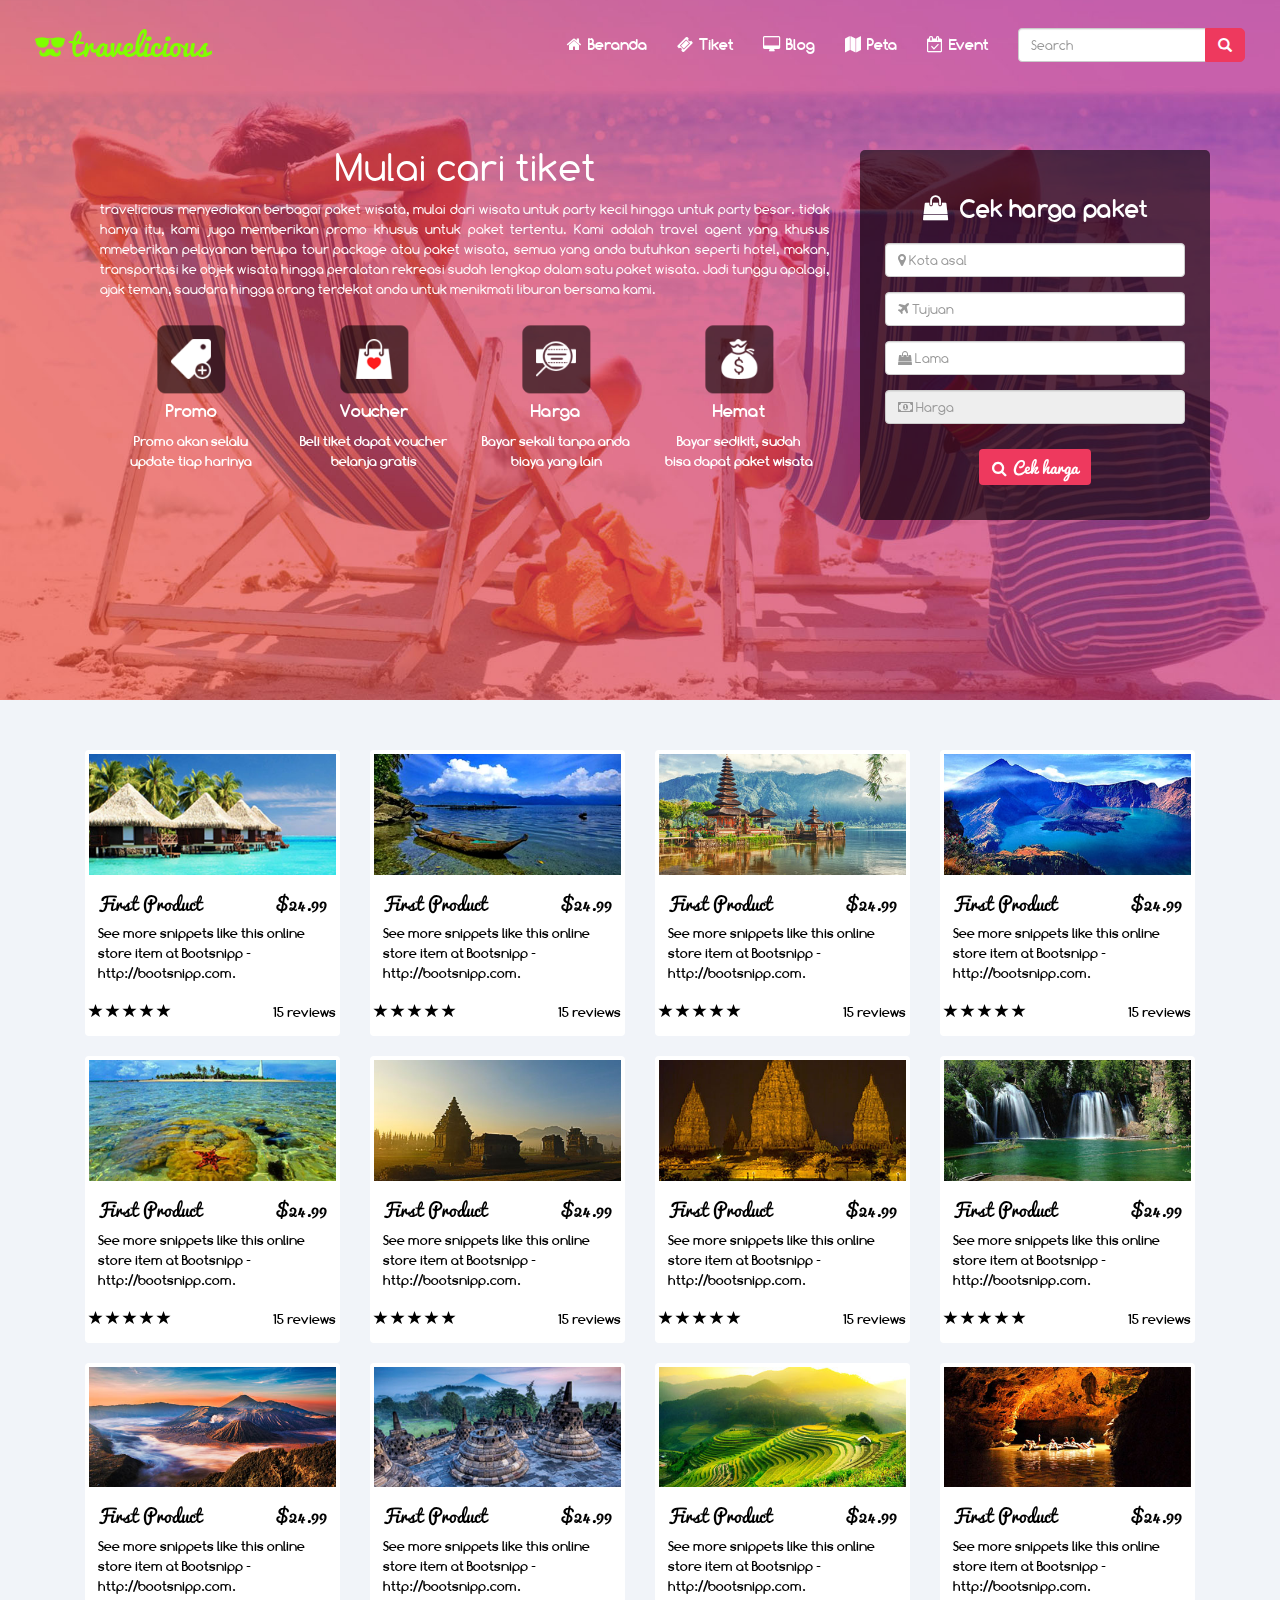
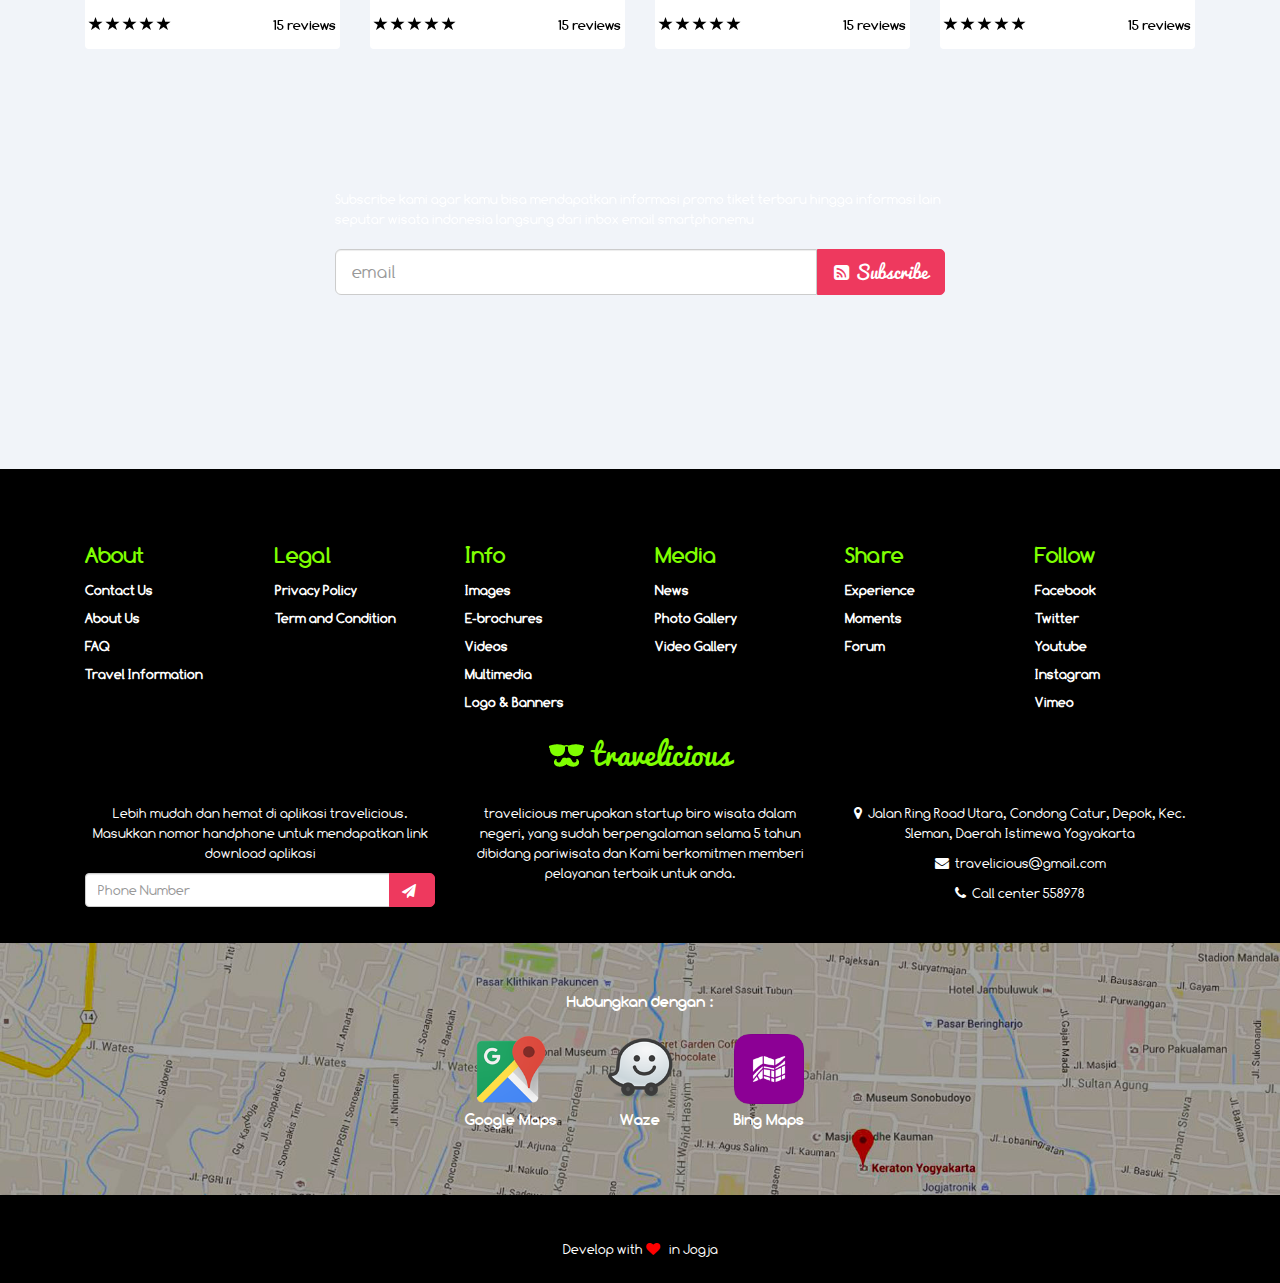
<file: catalog.html>
<!doctype html>
<html>
<head>
    <meta charset="utf-8">
    <meta name="viewport" content="width=device-width, initial-scale=1">
    <title>travelicious.co.id</title>
    <link rel="icon" type="image/png" href="images/fav.png"/>
    <link rel="stylesheet" href="css/bootstrap.min.css">
    <link rel="stylesheet" href="fonts/font_awesome/css/font-awesome.min.css">
    <link rel="stylesheet" href="styles.css">
    <link rel="stylesheet" href="css/catalog.css">
    
</head>
<body>
    <!---Menu Nav------>
    <nav class="navbar navbar-inverse navbar-fixed-top">
        <div class="container-fluid">
            <div class="navbar-header">
                <button type="button" class="navbar-toggle" data-toggle="collapse" data-target="#menunav">
                <span class="icon-bar"></span>
                <span class="icon-bar"></span>
                <span class="icon-bar"></span>
                </button>
                <a class="navbar-brand" href="index.html">
                   
                    <h3><img src="images/user.png">travelicious</h3>
                </a>
            </div>
            <div class="collapse navbar-collapse navbar-right" id="menunav">
                <ul id="fontmenu" class="nav navbar-nav">
                    <li><a href="index.html"><span class="fa fa-home" aria-hidden="true"></span>Beranda</a></li>
                    <li><a href="catalog.html"><span class="fa fa-ticket" aria-hidden="true"></span>Tiket</a></li>
                    <li><a href="blog.html"><span class="fa fa-desktop" aria-hidden="true"></span>Blog</a></li>
                    <li><a href="peta.html"><span class="fa fa-map" aria-hidden="true"></span>Peta</a></li>  
                    <li><a href="event.html"><span class="fa fa-calendar-check-o" aria-hidden="true"></span>Event</a></li>      
                </ul>
                    <form class="navbar-form navbar-right" role="search">
                        <div class="input-group">
                            <input type="text" class="form-control" placeholder="Search" name="srch-term" id="srch-term">
                            <div class="input-group-btn">
                                <button class="btn btn-default" type="submit"><i class="glyphicon glyphicon-search"></i></button>
                            </div>
                        </div>
                    </form>
            </div>
        </div>
    </nav>
    
    <!-------jumbotron------>
       <div id="jum1"class="parallax-window" data-parallax="scroll" data-image-src="images/header8.jpg">
       
       <div class="container text-center">
        
        
        <div id="header" class="container">
        	<div class="rows">
        		<div class="col-sm-6 col-md-8">
        			
        				<h3>Mulai cari tiket</h3>
        				
        				<p>travelicious menyediakan berbagai paket wisata, mulai dari wisata untuk party kecil hingga untuk party besar. tidak hanya itu, kami juga memberikan promo khusus untuk paket tertentu. Kami adalah travel agent yang khusus mmeberikan pelayanan berupa tour package atau paket wisata, semua yang anda butuhkan seperti hotel, makan, transportasi ke objek wisata hingga peralatan rekreasi sudah lengkap dalam satu paket wisata. Jadi tunggu apalagi, ajak teman, saudara hingga orang terdekat anda untuk menikmati liburan bersama kami. </p>
        				
        				<div id="promo">
        					<div class="col-xs-6 col-md-3">
        						<img src="images/tag.png">
        						<h3>Promo</h3>
        						<p>Promo akan selalu update tiap harinya</p>
        					</div>
        					<div class="col-xs-6 col-md-3">
        						<img src="images/shopbag.png">
        						<h3>Voucher</h3>
        						<p>Beli tiket dapat voucher belanja gratis</p>
        					</div>
        					<div class="col-xs-6 col-md-3">
        						<img src="images/brand.png">
        						<h3>Harga</h3>
        						<p>Bayar sekali tanpa anda biaya yang lain</p>
        					</div>
        					<div class="col-xs-6 col-md-3">
        						<img src="images/money.png">
        						<h3>Hemat</h3>
        						<p>Bayar sedikit, sudah bisa dapat paket wisata</p>
        					</div>
        					</div>
        		</div>
        		
        		<div class="col-sm-6 col-md-4">
        			
        			<div class="banner-form">
	<div class="form-title">
		<h2><span class="fa fa-shopping-bag"></span> Cek harga paket</h2>
	</div>
	
	<div class="form-body">
		<p id="msg-login"></p>
		<form id="login" method="post">
			<div class="form-group">
				<input name="npm" id="asal" type="text" class="form-control" required placeholder="&#xf041; Kota asal">
			</div>
			<div class="form-group">
				<input name="pwd" id="tujuan" type="text" class="form-control" required placeholder="&#xf072; Tujuan">
			</div>
			<div class="form-group">
				<input name="pwd" id="lama" type="text" class="form-control" required placeholder="&#xf290; Lama">
			</div>
			<div class="form-group">
				<input name="pwd" id="harga" type="text" class="form-control" required placeholder="&#xf0d6; Harga" readonly>
			</div>
			<button type="submit" id="btnlog" class="btn btn-default btn-submit"><span class="fa fa-search"></span>Cek harga</button>
			
		</form>

	</div>
</div>
        			
        		</div>
</div>

</div>
</div>

</div>
    <!------services----->
    
    <div id="kode" class="container">
    	<div class="col-sm-6 col-md-3">
    		
    		<!-------thumbnail------------>
    		<div class="thumbnail">
                            <img src="images/catalog/blog1.jpg" alt="">
                            <div class="caption">
                                <h4 class="pull-right">$24.99</h4>
                                <h4><a href="#">First Product</a>
                                </h4>
                                <p>See more snippets like this online store item at <a target="_blank" href="http://www.bootsnipp.com">Bootsnipp - http://bootsnipp.com</a>.</p>
                            </div>
                            <div class="ratings">
                                <p class="pull-right">15 reviews</p>
                                <p>
                                    <span class="glyphicon glyphicon-star"></span>
                                    <span class="glyphicon glyphicon-star"></span>
                                    <span class="glyphicon glyphicon-star"></span>
                                    <span class="glyphicon glyphicon-star"></span>
                                    <span class="glyphicon glyphicon-star"></span>
                                </p>
                            </div>
                        </div>
         <!-------end thumbnail------------>
         
         <!-------thumbnail------------>
    		<div class="thumbnail">
                            <img src="images/catalog/blog2.jpg" alt="">
                            <div class="caption">
                                <h4 class="pull-right">$24.99</h4>
                                <h4><a href="#">First Product</a>
                                </h4>
                                <p>See more snippets like this online store item at <a target="_blank" href="http://www.bootsnipp.com">Bootsnipp - http://bootsnipp.com</a>.</p>
                            </div>
                            <div class="ratings">
                                <p class="pull-right">15 reviews</p>
                                <p>
                                    <span class="glyphicon glyphicon-star"></span>
                                    <span class="glyphicon glyphicon-star"></span>
                                    <span class="glyphicon glyphicon-star"></span>
                                    <span class="glyphicon glyphicon-star"></span>
                                    <span class="glyphicon glyphicon-star"></span>
                                </p>
                            </div>
                        </div>
         <!-------end thumbnail------------>
         
         <!-------thumbnail------------>
    		<div class="thumbnail">
                            <img src="images/catalog/blog3.jpg" alt="">
                            <div class="caption">
                                <h4 class="pull-right">$24.99</h4>
                                <h4><a href="#">First Product</a>
                                </h4>
                                <p>See more snippets like this online store item at <a target="_blank" href="http://www.bootsnipp.com">Bootsnipp - http://bootsnipp.com</a>.</p>
                            </div>
                            <div class="ratings">
                                <p class="pull-right">15 reviews</p>
                                <p>
                                    <span class="glyphicon glyphicon-star"></span>
                                    <span class="glyphicon glyphicon-star"></span>
                                    <span class="glyphicon glyphicon-star"></span>
                                    <span class="glyphicon glyphicon-star"></span>
                                    <span class="glyphicon glyphicon-star"></span>
                                </p>
                            </div>
                        </div>
         <!-------end thumbnail------------>
    		
    	</div>
    	<div class="col-sm-6 col-md-3">
    		
    		<div class="thumbnail">
                            <img src="images/catalog/blog4.jpg" alt="">
                            <div class="caption">
                                <h4 class="pull-right">$24.99</h4>
                                <h4><a href="#">First Product</a>
                                </h4>
                                <p>See more snippets like this online store item at <a target="_blank" href="http://www.bootsnipp.com">Bootsnipp - http://bootsnipp.com</a>.</p>
                            </div>
                            <div class="ratings">
                                <p class="pull-right">15 reviews</p>
                                <p>
                                    <span class="glyphicon glyphicon-star"></span>
                                    <span class="glyphicon glyphicon-star"></span>
                                    <span class="glyphicon glyphicon-star"></span>
                                    <span class="glyphicon glyphicon-star"></span>
                                    <span class="glyphicon glyphicon-star"></span>
                                </p>
                            </div>
                        </div>
                        
                        <!-------thumbnail------------>
    		<div class="thumbnail">
                            <img src="images/catalog/blog5.jpg" alt="">
                            <div class="caption">
                                <h4 class="pull-right">$24.99</h4>
                                <h4><a href="#">First Product</a>
                                </h4>
                                <p>See more snippets like this online store item at <a target="_blank" href="http://www.bootsnipp.com">Bootsnipp - http://bootsnipp.com</a>.</p>
                            </div>
                            <div class="ratings">
                                <p class="pull-right">15 reviews</p>
                                <p>
                                    <span class="glyphicon glyphicon-star"></span>
                                    <span class="glyphicon glyphicon-star"></span>
                                    <span class="glyphicon glyphicon-star"></span>
                                    <span class="glyphicon glyphicon-star"></span>
                                    <span class="glyphicon glyphicon-star"></span>
                                </p>
                            </div>
                        </div>
         <!-------end thumbnail------------>
         
         <!-------thumbnail------------>
    		<div class="thumbnail">
                            <img src="images/catalog/blog6.jpg" alt="">
                            <div class="caption">
                                <h4 class="pull-right">$24.99</h4>
                                <h4><a href="#">First Product</a>
                                </h4>
                                <p>See more snippets like this online store item at <a target="_blank" href="http://www.bootsnipp.com">Bootsnipp - http://bootsnipp.com</a>.</p>
                            </div>
                            <div class="ratings">
                                <p class="pull-right">15 reviews</p>
                                <p>
                                    <span class="glyphicon glyphicon-star"></span>
                                    <span class="glyphicon glyphicon-star"></span>
                                    <span class="glyphicon glyphicon-star"></span>
                                    <span class="glyphicon glyphicon-star"></span>
                                    <span class="glyphicon glyphicon-star"></span>
                                </p>
                            </div>
                        </div>
         <!-------end thumbnail------------>
    		
    	</div>
    	<div class="col-sm-6 col-md-3">
    		
    		<div class="thumbnail">
                            <img src="images/catalog/blog7.jpg" alt="">
                            <div class="caption">
                                <h4 class="pull-right">$24.99</h4>
                                <h4><a href="#">First Product</a>
                                </h4>
                                <p>See more snippets like this online store item at <a target="_blank" href="http://www.bootsnipp.com">Bootsnipp - http://bootsnipp.com</a>.</p>
                            </div>
                            <div class="ratings">
                                <p class="pull-right">15 reviews</p>
                                <p>
                                    <span class="glyphicon glyphicon-star"></span>
                                    <span class="glyphicon glyphicon-star"></span>
                                    <span class="glyphicon glyphicon-star"></span>
                                    <span class="glyphicon glyphicon-star"></span>
                                    <span class="glyphicon glyphicon-star"></span>
                                </p>
                            </div>
                        </div>
                        
                        <!-------thumbnail------------>
    		<div class="thumbnail">
                            <img src="images/catalog/blog8.jpg" alt="">
                            <div class="caption">
                                <h4 class="pull-right">$24.99</h4>
                                <h4><a href="#">First Product</a>
                                </h4>
                                <p>See more snippets like this online store item at <a target="_blank" href="http://www.bootsnipp.com">Bootsnipp - http://bootsnipp.com</a>.</p>
                            </div>
                            <div class="ratings">
                                <p class="pull-right">15 reviews</p>
                                <p>
                                    <span class="glyphicon glyphicon-star"></span>
                                    <span class="glyphicon glyphicon-star"></span>
                                    <span class="glyphicon glyphicon-star"></span>
                                    <span class="glyphicon glyphicon-star"></span>
                                    <span class="glyphicon glyphicon-star"></span>
                                </p>
                            </div>
                        </div>
         <!-------end thumbnail------------>
         
         <!-------thumbnail------------>
    		<div class="thumbnail">
                            <img src="images/catalog/blog9.jpg" alt="">
                            <div class="caption">
                                <h4 class="pull-right">$24.99</h4>
                                <h4><a href="#">First Product</a>
                                </h4>
                                <p>See more snippets like this online store item at <a target="_blank" href="http://www.bootsnipp.com">Bootsnipp - http://bootsnipp.com</a>.</p>
                            </div>
                            <div class="ratings">
                                <p class="pull-right">15 reviews</p>
                                <p>
                                    <span class="glyphicon glyphicon-star"></span>
                                    <span class="glyphicon glyphicon-star"></span>
                                    <span class="glyphicon glyphicon-star"></span>
                                    <span class="glyphicon glyphicon-star"></span>
                                    <span class="glyphicon glyphicon-star"></span>
                                </p>
                            </div>
                        </div>
         <!-------end thumbnail------------>
    		
    	</div>
    	<div class="col-sm-6 col-md-3">
    		
    		<div class="thumbnail">
                            <img src="images/catalog/blog10.jpg" alt="">
                            <div class="caption">
                                <h4 class="pull-right">$24.99</h4>
                                <h4><a href="#">First Product</a>
                                </h4>
                                <p>See more snippets like this online store item at <a target="_blank" href="http://www.bootsnipp.com">Bootsnipp - http://bootsnipp.com</a>.</p>
                            </div>
                            <div class="ratings">
                                <p class="pull-right">15 reviews</p>
                                <p>
                                    <span class="glyphicon glyphicon-star"></span>
                                    <span class="glyphicon glyphicon-star"></span>
                                    <span class="glyphicon glyphicon-star"></span>
                                    <span class="glyphicon glyphicon-star"></span>
                                    <span class="glyphicon glyphicon-star"></span>
                                </p>
                            </div>
                        </div>
                        
                        <!-------thumbnail------------>
    		<div class="thumbnail">
                            <img src="images/catalog/blog11.jpg" alt="">
                            <div class="caption">
                                <h4 class="pull-right">$24.99</h4>
                                <h4><a href="#">First Product</a>
                                </h4>
                                <p>See more snippets like this online store item at <a target="_blank" href="http://www.bootsnipp.com">Bootsnipp - http://bootsnipp.com</a>.</p>
                            </div>
                            <div class="ratings">
                                <p class="pull-right">15 reviews</p>
                                <p>
                                    <span class="glyphicon glyphicon-star"></span>
                                    <span class="glyphicon glyphicon-star"></span>
                                    <span class="glyphicon glyphicon-star"></span>
                                    <span class="glyphicon glyphicon-star"></span>
                                    <span class="glyphicon glyphicon-star"></span>
                                </p>
                            </div>
                        </div>
         <!-------end thumbnail------------>
         
         <!-------thumbnail------------>
    		<div class="thumbnail">
                            <img src="images/catalog/blog12.jpg" alt="">
                            <div class="caption">
                                <h4 class="pull-right">$24.99</h4>
                                <h4><a href="#">First Product</a>
                                </h4>
                                <p>See more snippets like this online store item at <a target="_blank" href="http://www.bootsnipp.com">Bootsnipp - http://bootsnipp.com</a>.</p>
                            </div>
                            <div class="ratings">
                                <p class="pull-right">15 reviews</p>
                                <p>
                                    <span class="glyphicon glyphicon-star"></span>
                                    <span class="glyphicon glyphicon-star"></span>
                                    <span class="glyphicon glyphicon-star"></span>
                                    <span class="glyphicon glyphicon-star"></span>
                                    <span class="glyphicon glyphicon-star"></span>
                                </p>
                            </div>
                        </div>
         <!-------end thumbnail------------>
    		
    	</div>
    </div>
    
    
    
      <!----mitra2-------->   
    <div class="parallax-window" data-parallax="scroll" data-image-src="images/header6.jpg">   
        <div class="rows">
            <div class="col-md-3"></div>
            <div class="col-md-6">
           <p>Subscribe kami agar kamu bisa mendapatkan informasi promo tiket terbaru hingga informasi lain seputar wisata indonesia langsung dari inbox email smartphonemu<p>
     <div class="input-group">
    <input type="text" class="form-control input-lg" placeholder="email">
    <span class="input-group-btn">
        <button class="btn-lg btn-default" type="button"><span class="fa fa-rss-square"></span>Subscribe</button>
    </span>
    </div>
            </div>
            <div class="col-md-3"></div>
        </div>
    </div>     
    
      <!-----------------deliv------------------>
       <div class="black">
        <div id="jum3" class="container">
        <div  class="rows">

            <div class="col-xs-4 col-md-2">
                <dl>
                    <dd>About</dd>
                    <dt><a href="#">Contact Us</a></dt>
                    <dt><a href="#">About Us</a></dt>
                    <dt><a href="#">FAQ</a></dt>
                    <dt><a href="#">Travel Information</a></dt>
                </dl>
            </div>
            <div class="col-xs-4 col-md-2">
                 <dl>
                    <dd>Legal</dd>
                    <dt><a href="#">Privacy Policy</a></dt>
                    <dt><a href="#">Term and Condition</a></dt>
                </dl>
            </div>
            <div class="col-xs-4 col-md-2">
                <dl>
                    <dd>Info</dd>
                    <dt><a href="#">Images</a></dt>
                    <dt><a href="#">E-brochures</a></dt>
                    <dt><a href="#">Videos</a></dt>
                    <dt><a href="#">Multimedia</a></dt>
                    <dt><a href="#">Logo &amp; Banners</a></dt>
                </dl>
            </div>
            <div class="col-xs-4 col-md-2">
                <dl>
                    <dd>Media</dd>
                    <dt><a href="#">News</a></dt>
                    <dt><a href="#">Photo Gallery</a></dt>
                    <dt><a href="#">Video Gallery</a></dt>
                </dl>
            </div>
            <div class="col-xs-4 col-md-2">
                <dl>
                    <dd>Share</dd>
                    <dt><a href="#">Experience</a></dt>
                    <dt><a href="#">Moments</a></dt>
                    <dt><a href="#">Forum</a></dt>
                </dl>
            </div>
            <div class="col-xs-4 col-md-2">
                 <dl>
                    <dd>Follow</dd>
                    <dt><a href="#">Facebook</a></dt>
                    <dt><a href="#">Twitter</a></dt>
                    <dt><a href="#">Youtube</a></dt>
                    <dt><a href="#">Instagram</a></dt>
                    <dt><a href="#">Vimeo</a></dt>
                </dl>
            </div>
        </div>
        </div>
        <div id="jum4" class="container text-center">
        	<h3><img src="images/user.png"> travelicious</h3>
        </div>
         <div id="jum4" class="container text-center">
            <div class="rows">
              
				<div class="col-sm-6 col-md-4">
					
						<p>Lebih mudah dan hemat di aplikasi travelicious. Masukkan nomor handphone untuk mendapatkan link download aplikasi</p>
						
						<div class="input-group">
                            <input type="text" class="form-control" placeholder="Phone Number" name="srch-term" id="srch-term">
                            <div class="input-group-btn">
                                <button class="btn btn-default" type="submit"><i class="fa fa-send"></i></button>
                        	</div>
						</div>
				</div>
          	    
          	    <div class="col-sm-6 col-md-4">
					 <p>travelicious merupakan startup biro wisata dalam negeri, yang sudah berpengalaman selama 5 tahun dibidang pariwisata dan Kami berkomitmen memberi pelayanan terbaik untuk anda.</p>
                </div>
                
           	    <div class="col-sm-6 col-md-4">
           	    	
                    <p><span class="fa fa-map-marker"></span>Jalan Ring Road Utara, Condong Catur, Depok, Kec. Sleman, Daerah Istimewa Yogyakarta</p>
                   
                    <p><span class="fa fa-envelope"></span>travelicious@gmail.com</p>
                    
                    <p><span class="fa fa-phone"></span>Call center 558978</p>
           	    	
           	    </div>
            </div>
        </div>
        
        <div id="jum5" class="jumbotron">
        <div class="container-fluid text-center">
        	<div class="rows">
        		<div class="col-sm-6 col-md-4"></div>
        		<div class="col-sm-6 col-md-4">
        			
        			<p>Hubungkan dengan :</p>
        			<div class="col-xs-4">
        				<a href="#">
        					<img src="images/gmaps.png">
        					<p>Google Maps</p>
        				</a>
        			</div>
        			<div class="col-xs-4">
        				<a href="#">
        					<img src="images/waze.png">
        					<p>Waze</p>
        				</a>
        			</div>
        			<div class="col-xs-4">
        				<a href="#">
        					<img src="images/bingmaps.png">
        					<p>Bing Maps</p>
        				</a>
        			</div>
        			
        		</div>
        		<div class="col-sm-6 col-md-4"></div>
        	</div>
        </div>
        </div>
        
        <div id="foot" class="container-fluid text-center">
                    <center>
                    <p>Develop with <span class="fa fa-heart"></span> in Jogja</p>
                    </center>
        </div> 
        </div>   
        <a href="#" class="scrollup"></a>
    <!---------------JS-------------------------->
    <script src="js/jquery-1.12.1.min.js"></script>
    <script src="js/parallax.js/parallax.min.js"></script>
    <script src="js/bootstrap.min.js"></script>
    <script src="js/main.js"></script>
   
</body>
</html>
</file>
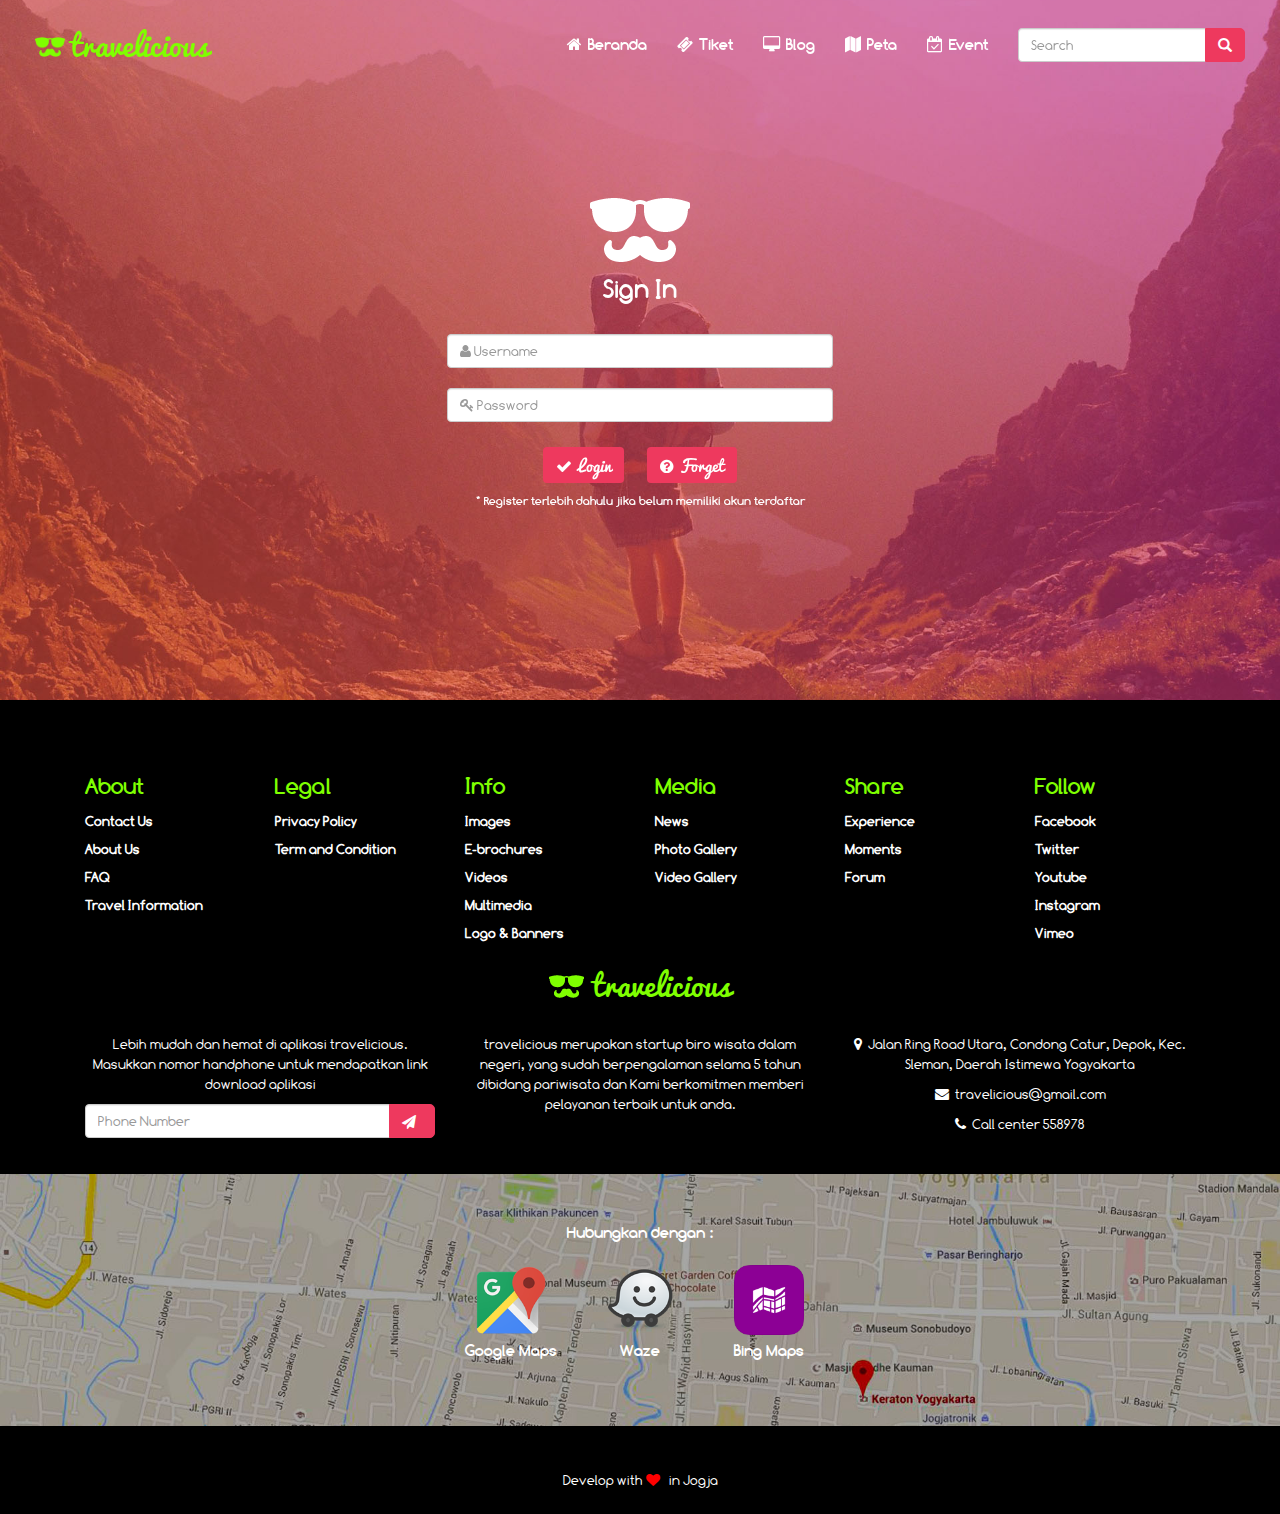
<file: login.html>
<!doctype html>
<html>
<head>
    <meta charset="utf-8">
    <meta name="viewport" content="width=device-width, initial-scale=1">
    <title>travelicious.co.id</title>
    <link rel="icon" type="image/png" href="images/fav.png"/>
    <link rel="stylesheet" href="css/bootstrap.min.css">
    <link rel="stylesheet" href="fonts/font_awesome/css/font-awesome.min.css">
    <link rel="stylesheet" href="styles.css">
    <link rel="stylesheet" href="css/login.css">
    
</head>
<body>
    <!---Menu Nav----->
    <nav class="navbar navbar-inverse navbar-fixed-top">
        <div class="container-fluid">
            <div class="navbar-header">
                <button type="button" class="navbar-toggle" data-toggle="collapse" data-target="#menunav">
                <span class="icon-bar"></span>
                <span class="icon-bar"></span>
                <span class="icon-bar"></span>
                </button>
                <a class="navbar-brand" href="#">
                   
                    <h3><img src="images/user.png">travelicious</h3>
                </a>
            </div>
            <div class="collapse navbar-collapse navbar-right" id="menunav">
                <ul id="fontmenu" class="nav navbar-nav">
                    <li><a href="index.html"><span class="fa fa-home" aria-hidden="true"></span>Beranda</a></li>
                    <li><a href="catalog.html"><span class="fa fa-ticket" aria-hidden="true"></span>Tiket</a></li>
                    <li><a href="blog.html"><span class="fa fa-desktop" aria-hidden="true"></span>Blog</a></li>
                    <li><a href="peta.html"><span class="fa fa-map" aria-hidden="true"></span>Peta</a></li>
                    <li><a href="event.html"><span class="fa fa-calendar-check-o" aria-hidden="true"></span>Event</a></li>        
                </ul>
                    <form class="navbar-form navbar-right" role="search">
                        <div class="input-group">
                            <input type="text" class="form-control" placeholder="Search" name="srch-term" id="srch-term">
                            <div class="input-group-btn">
                                <button class="btn btn-default" type="submit"><i class="glyphicon glyphicon-search"></i></button>
                            </div>
                        </div>
                    </form>
            </div>
        </div>
    </nav>
    
    <!-------jumbotron----->
       <div id="jum1"class="parallax-window" data-parallax="scroll" data-image-src="images/header1.jpg">
        <div class="container-fluid text-center">
        <div id="header" class="rows">
             <div class="col-md-4"></div>
             <div class="col-md-4">
                 <img src="images/userb.png">
                <h3>Sign In</h3><br>
                
                 <div class="form-group">
                     <input type="text" class="form-control" placeholder="&#xf007; Username" style="font-family:comfortaar, FontAwesome"><br>
                     <input type="password" class="form-control" placeholder="&#xf084; Password" style="font-family:comfortaar, FontAwesome">
                 </div>
                 <a href="#" class="btn btn-default"><span class="fa fa-check"></span>Login</a>
                 <a href="#" class="btn btn-default"><span class="fa fa-question-circle" ></span>Forget</a>
                 <p>* Register terlebih dahulu jika belum memiliki akun terdaftar</p>
             </div>
             <div class="col-md-4"></div>
        </div>
        </div>   
     </div>
    <!------services-----    
    
      <!-----------------deliv------------------>
       <div class="black">
        <div id="jum3" class="container">
        <div  class="rows">

            <div class="col-xs-4 col-md-2">
                <dl>
                    <dd>About</dd>
                    <dt><a href="#">Contact Us</a></dt>
                    <dt><a href="#">About Us</a></dt>
                    <dt><a href="#">FAQ</a></dt>
                    <dt><a href="#">Travel Information</a></dt>
                </dl>
            </div>
            <div class="col-xs-4 col-md-2">
                 <dl>
                    <dd>Legal</dd>
                    <dt><a href="#">Privacy Policy</a></dt>
                    <dt><a href="#">Term and Condition</a></dt>
                </dl>
            </div>
            <div class="col-xs-4 col-md-2">
                <dl>
                    <dd>Info</dd>
                    <dt><a href="#">Images</a></dt>
                    <dt><a href="#">E-brochures</a></dt>
                    <dt><a href="#">Videos</a></dt>
                    <dt><a href="#">Multimedia</a></dt>
                    <dt><a href="#">Logo &amp; Banners</a></dt>
                </dl>
            </div>
            <div class="col-xs-4 col-md-2">
                <dl>
                    <dd>Media</dd>
                    <dt><a href="#">News</a></dt>
                    <dt><a href="#">Photo Gallery</a></dt>
                    <dt><a href="#">Video Gallery</a></dt>
                </dl>
            </div>
            <div class="col-xs-4 col-md-2">
                <dl>
                    <dd>Share</dd>
                    <dt><a href="#">Experience</a></dt>
                    <dt><a href="#">Moments</a></dt>
                    <dt><a href="#">Forum</a></dt>
                </dl>
            </div>
            <div class="col-xs-4 col-md-2">
                 <dl>
                    <dd>Follow</dd>
                    <dt><a href="#">Facebook</a></dt>
                    <dt><a href="#">Twitter</a></dt>
                    <dt><a href="#">Youtube</a></dt>
                    <dt><a href="#">Instagram</a></dt>
                    <dt><a href="#">Vimeo</a></dt>
                </dl>
            </div>
        </div>
        </div>
        <div id="jum4" class="container text-center">
        	<h3><img src="images/user.png"> travelicious</h3>
        </div>
         <div id="jum4" class="container text-center">
            <div class="rows">
              
				<div class="col-sm-6 col-md-4">
					
						<p>Lebih mudah dan hemat di aplikasi travelicious. Masukkan nomor handphone untuk mendapatkan link download aplikasi</p>
						
						<div class="input-group">
                            <input type="text" class="form-control" placeholder="Phone Number" name="srch-term" id="srch-term">
                            <div class="input-group-btn">
                                <button class="btn btn-default" type="submit"><i class="fa fa-send"></i></button>
                        	</div>
						</div>
				</div>
          	    
          	    <div class="col-sm-6 col-md-4">
					 <p>travelicious merupakan startup biro wisata dalam negeri, yang sudah berpengalaman selama 5 tahun dibidang pariwisata dan Kami berkomitmen memberi pelayanan terbaik untuk anda.</p>
                </div>
                
           	    <div class="col-sm-6 col-md-4">
           	    	
                    <p><span class="fa fa-map-marker"></span>Jalan Ring Road Utara, Condong Catur, Depok, Kec. Sleman, Daerah Istimewa Yogyakarta</p>
                   
                    <p><span class="fa fa-envelope"></span>travelicious@gmail.com</p>
                    
                    <p><span class="fa fa-phone"></span>Call center 558978</p>
           	    	
           	    </div>
            </div>
        </div>
        
        <div id="jum5" class="jumbotron">
        <div class="container-fluid text-center">
        	<div class="rows">
        		<div class="col-sm-6 col-md-4"></div>
        		<div class="col-sm-6 col-md-4">
        			
        			<p>Hubungkan dengan :</p>
        			<div class="col-xs-4">
        				<a href="#">
        					<img src="images/gmaps.png">
        					<p>Google Maps</p>
        				</a>
        			</div>
        			<div class="col-xs-4">
        				<a href="#">
        					<img src="images/waze.png">
        					<p>Waze</p>
        				</a>
        			</div>
        			<div class="col-xs-4">
        				<a href="#">
        					<img src="images/bingmaps.png">
        					<p>Bing Maps</p>
        				</a>
        			</div>
        			
        		</div>
        		<div class="col-sm-6 col-md-4"></div>
        	</div>
        </div>
        </div>
        
        <div id="foot" class="container-fluid text-center">
                    <center>
                    <p>Develop with <span class="fa fa-heart"></span> in Jogja</p>
                    </center>
        </div> 
        </div>   
        
    <!---------------JS-------------------------->
    <script src="js/jquery-1.12.1.min.js"></script>
    <script src="js/parallax.js/parallax.min.js"></script>
    <script src="js/bootstrap.min.js"></script>
    <script src="js/main.js"></script>
   
</body>
</html>
</file>
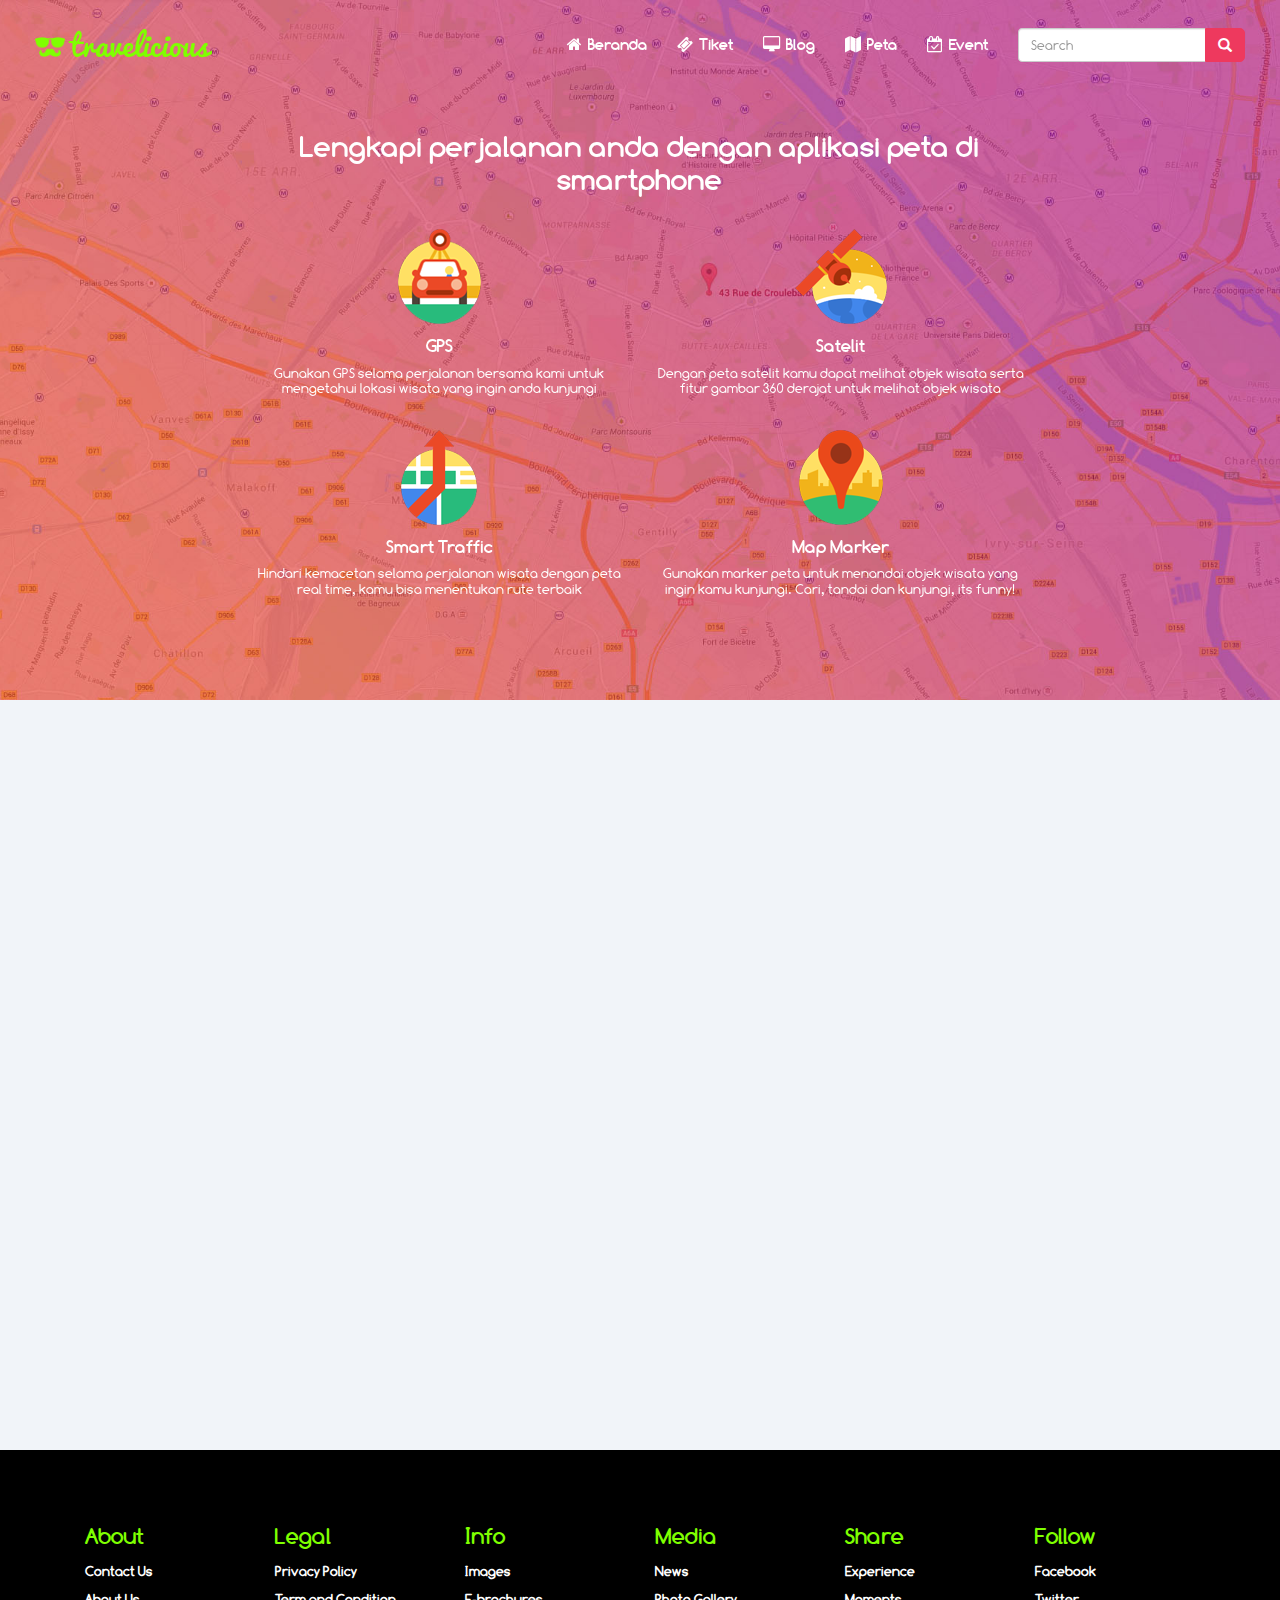
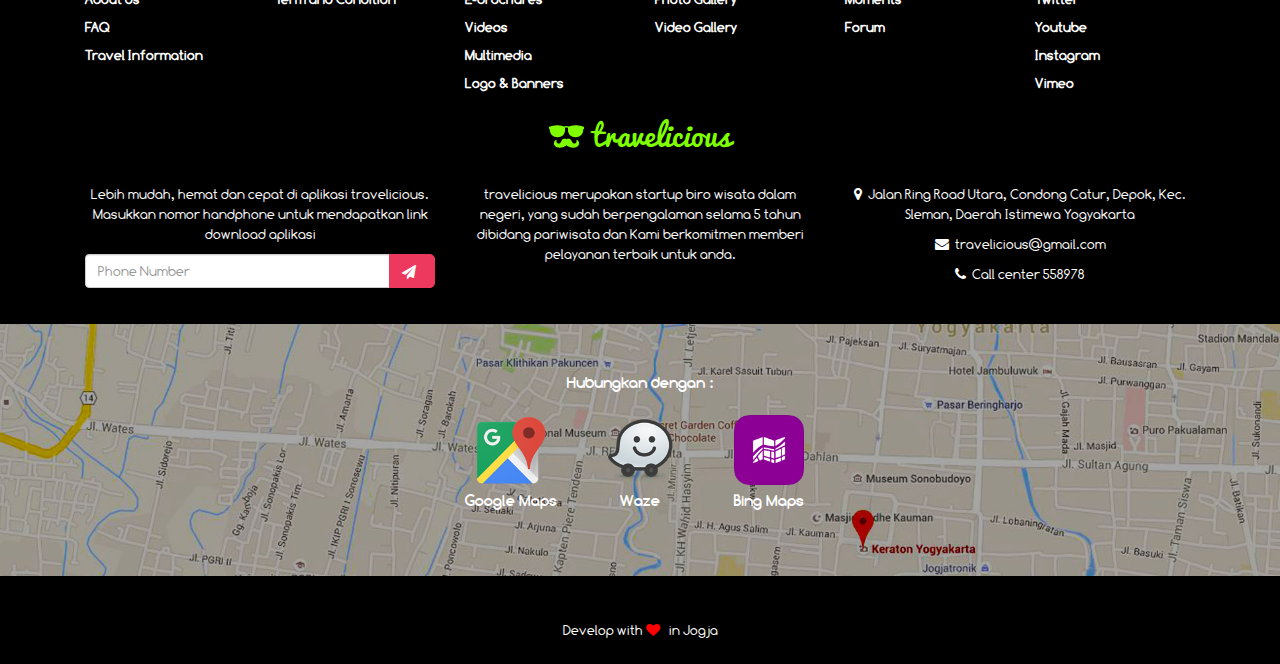
<file: peta.html>
<!doctype html>
<html>
<head>
    <meta charset="utf-8">
    <meta name="viewport" content="width=device-width, initial-scale=1">
    <title>travelicious.co.id</title>
    <link rel="icon" type="image/png" href="images/fav.png"/>
    <link rel="stylesheet" href="css/bootstrap.min.css">
    <link rel="stylesheet" href="fonts/font_awesome/css/font-awesome.min.css">
    <link rel="stylesheet" href="styles.css">
    <link rel="stylesheet" href="css/peta.css">
    
</head>
<body>
    <!---Menu Nav----->
    <nav class="navbar navbar-inverse navbar-fixed-top">
        <div class="container-fluid">
            <div class="navbar-header">
                <button type="button" class="navbar-toggle" data-toggle="collapse" data-target="#menunav">
                <span class="icon-bar"></span>
                <span class="icon-bar"></span>
                <span class="icon-bar"></span>
                </button>
                <a class="navbar-brand" href="index.html">
                   
                    <h3><img src="images/user.png">travelicious</h3>
                </a>
            </div>
            <div class="collapse navbar-collapse navbar-right" id="menunav">
                <ul id="fontmenu" class="nav navbar-nav">
                    <li><a href="index.html"><span class="fa fa-home" aria-hidden="true"></span>Beranda</a></li>
                    <li><a href="catalog.html"><span class="fa fa-ticket" aria-hidden="true"></span>Tiket</a></li>
                    <li><a href="blog.html"><span class="fa fa-desktop" aria-hidden="true"></span>Blog</a></li>
                    <li><a href="peta.html"><span class="fa fa-map" aria-hidden="true"></span>Peta</a></li>  
                    <li><a href="event.html"><span class="fa fa-calendar-check-o" aria-hidden="true"></span>Event</a></li>      
                </ul>
                    <form class="navbar-form navbar-right" role="search">
                        <div class="input-group">
                            <input type="text" class="form-control" placeholder="Search" name="srch-term" id="srch-term">
                            <div class="input-group-btn">
                                <button class="btn btn-default" type="submit"><i class="glyphicon glyphicon-search"></i></button>
                            </div>
                        </div>
                    </form>
            </div>
        </div>
    </nav>
    
    <!-------jumbotron----->
       <div id="jum1" class="parallax-window" data-parallax="scroll" data-image-src="images/google-map-bg.jpg">
        <div class="container-fluid text-center">
        <div id="header" class="rows">
             <div class="col-md-2"></div>
             <div class="col-md-8">
                 <h3>Lengkapi perjalanan anda dengan aplikasi peta di smartphone</h3>
                 
                 <div class="rows">
                 	<div class="col-xs-6">
                 		<img src="images/mi1.png">
                 		<h4>GPS</h4>
                 		<h5>Gunakan GPS selama perjalanan bersama kami untuk mengetahui lokasi wisata yang ingin anda kunjungi</h5>
                 	</div>
                 	<div class="col-xs-6">
                 		<img src="images/mi2.png">
                 		<h4>Satelit</h4>
                 		<h5>Dengan peta satelit kamu dapat melihat objek wisata serta fitur gambar 360 derajat untuk melihat objek wisata </h5>
                 	</div>
                 	<div class="col-xs-6">
                 		<img src="images/mi3.png">
                 		<h4>Smart Traffic</h4>
                 		<h5>Hindari kemacetan selama perjalanan wisata dengan peta real time, kamu bisa menentukan rute terbaik</h5>
                 	</div>
                 	<div class="col-xs-6">
                 		<img src="images/mi4.png">
                 		<h4>Map Marker</h4>
						<h5>Gunakan marker peta untuk menandai objek wisata yang ingin kamu kunjungi. Cari, tandai dan kunjungi, its funny!</h5>
                 	</div>
                 </div>
          
             </div>
             <div class="col-md-2"></div>
        </div>
        </div>   
     </div>
      <!-----------------Peta------------------>
    
    
    <!-- Responsive iFrame -->
<div class="Flexible-container">  
    <iframe width="425" height="350" frameborder="0" scrolling="no" marginheight="0" marginwidth="0" src="https://www.google.com/maps/embed?pb=!1m14!1m12!1m3!1d32652221.006524764!2d118.01556799999999!3d-2.5502209999999996!2m3!1f0!2f0!3f0!3m2!1i1024!2i768!4f13.1!5e0!3m2!1sid!2sid!4v1463801376008" width="600" height="450" frameborder="0" style="border:0" allowfullscreen></iframe>
</div>
    
    
      <!-----------------footer------------------>
       <div class="black">
        <div id="jum3" class="container">
        <div  class="rows">

            <div class="col-xs-4 col-md-2">
                <dl>
                    <dd>About</dd>
                    <dt><a href="#">Contact Us</a></dt>
                    <dt><a href="#">About Us</a></dt>
                    <dt><a href="#">FAQ</a></dt>
                    <dt><a href="#">Travel Information</a></dt>
                </dl>
            </div>
            <div class="col-xs-4 col-md-2">
                 <dl>
                    <dd>Legal</dd>
                    <dt><a href="#">Privacy Policy</a></dt>
                    <dt><a href="#">Term and Condition</a></dt>
                </dl>
            </div>
            <div class="col-xs-4 col-md-2">
                <dl>
                    <dd>Info</dd>
                    <dt><a href="#">Images</a></dt>
                    <dt><a href="#">E-brochures</a></dt>
                    <dt><a href="#">Videos</a></dt>
                    <dt><a href="#">Multimedia</a></dt>
                    <dt><a href="#">Logo &amp; Banners</a></dt>
                </dl>
            </div>
            <div class="col-xs-4 col-md-2">
                <dl>
                    <dd>Media</dd>
                    <dt><a href="#">News</a></dt>
                    <dt><a href="#">Photo Gallery</a></dt>
                    <dt><a href="#">Video Gallery</a></dt>
                </dl>
            </div>
            <div class="col-xs-4 col-md-2">
                <dl>
                    <dd>Share</dd>
                    <dt><a href="#">Experience</a></dt>
                    <dt><a href="#">Moments</a></dt>
                    <dt><a href="#">Forum</a></dt>
                </dl>
            </div>
            <div class="col-xs-4 col-md-2">
                 <dl>
                    <dd>Follow</dd>
                    <dt><a href="#">Facebook</a></dt>
                    <dt><a href="#">Twitter</a></dt>
                    <dt><a href="#">Youtube</a></dt>
                    <dt><a href="#">Instagram</a></dt>
                    <dt><a href="#">Vimeo</a></dt>
                </dl>
            </div>
        </div>
        </div>
        <div id="jum4" class="container text-center">
        	<h3><img src="images/user.png"> travelicious</h3>
        </div>
         <div id="jum4" class="container text-center">
            <div class="rows">
              
				<div class="col-sm-6 col-md-4">
					
						<p>Lebih mudah, hemat dan cepat di aplikasi travelicious. Masukkan nomor handphone untuk mendapatkan link download aplikasi</p>
						
						<div class="input-group">
                            <input type="text" class="form-control" placeholder="Phone Number" name="srch-term" id="srch-term">
                            <div class="input-group-btn">
                                <button class="btn btn-default" type="submit"><i class="fa fa-send"></i></button>
                        	</div>
						</div>
				</div>
          	    
          	    <div class="col-sm-6 col-md-4">
					 <p>travelicious merupakan startup biro wisata dalam negeri, yang sudah berpengalaman selama 5 tahun dibidang pariwisata dan Kami berkomitmen memberi pelayanan terbaik untuk anda.</p>
                </div>
                
           	    <div class="col-sm-6 col-md-4">
           	    	
                    <p><span class="fa fa-map-marker"></span>Jalan Ring Road Utara, Condong Catur, Depok, Kec. Sleman, Daerah Istimewa Yogyakarta</p>
                   
                    <p><span class="fa fa-envelope"></span>travelicious@gmail.com</p>
                    
                    <p><span class="fa fa-phone"></span>Call center 558978</p>
           	    	
           	    </div>
            </div>
        </div>
        
        <div id="jum5" class="jumbotron">
        <div class="container-fluid text-center">
        	<div class="rows">
        		<div class="col-sm-6 col-md-4"></div>
        		<div class="col-sm-6 col-md-4">
        			
        			<p>Hubungkan dengan :</p>
        			<div class="col-xs-4">
        				<a href="#">
        					<img src="images/gmaps.png">
        					<p>Google Maps</p>
        				</a>
        			</div>
        			<div class="col-xs-4">
        				<a href="#">
        					<img src="images/waze.png">
        					<p>Waze</p>
        				</a>
        			</div>
        			<div class="col-xs-4">
        				<a href="#">
        					<img src="images/bingmaps.png">
        					<p>Bing Maps</p>
        				</a>
        			</div>
        			
        		</div>
        		<div class="col-sm-6 col-md-4"></div>
        	</div>
        </div>
        </div>
        
        <div id="foot" class="container-fluid text-center">
                    <center>
                    <p>Develop with <span class="fa fa-heart"></span> in Jogja</p>
                    </center>
        </div> 
        </div>   
        <a href="#" class="scrollup"></a>
    <!---------------JS-------------------------->
    <script src="js/jquery-1.12.1.min.js"></script>
    <script src="js/parallax.js/parallax.min.js"></script>
    <script src="js/bootstrap.min.js"></script>
    <script src="js/main.js"></script>
   
</body>
</html>
</file>
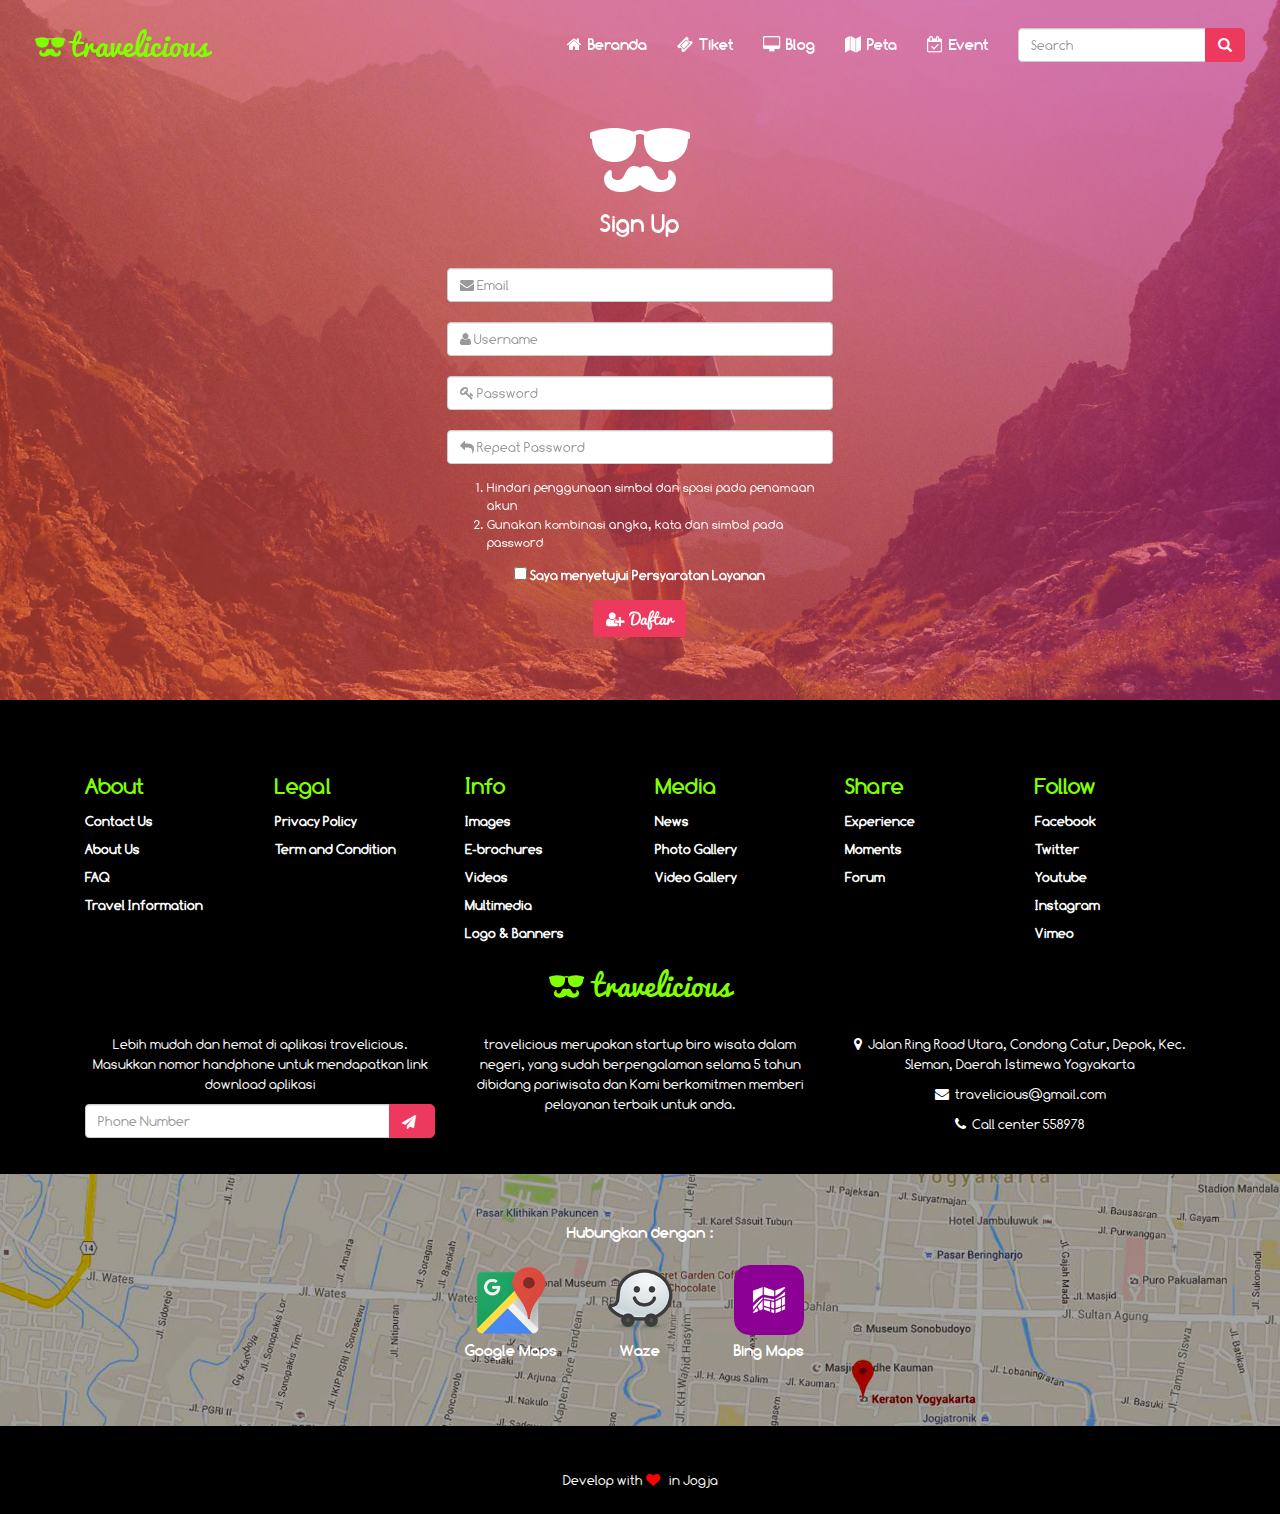
<file: register.html>
<!doctype html>
<html>
<head>
    <meta charset="utf-8">
    <meta name="viewport" content="width=device-width, initial-scale=1">
    <title>travelicious.co.id</title>
    <link rel="icon" type="image/png" href="images/fav.png"/>
    <link rel="stylesheet" href="css/bootstrap.min.css">
    <link rel="stylesheet" href="fonts/font_awesome/css/font-awesome.min.css">
    <link rel="stylesheet" href="styles.css">
    <link rel="stylesheet" href="css/register.css">
    
</head>
<body>
    <!---Menu Nav----->
    <nav class="navbar navbar-inverse navbar-fixed-top">
        <div class="container-fluid">
            <div class="navbar-header">
                <button type="button" class="navbar-toggle" data-toggle="collapse" data-target="#menunav">
                <span class="icon-bar"></span>
                <span class="icon-bar"></span>
                <span class="icon-bar"></span>
                </button>
                <a class="navbar-brand" href="#">
                   
                    <h3><img src="images/user.png">travelicious</h3>
                </a>
            </div>
            <div class="collapse navbar-collapse navbar-right" id="menunav">
                <ul id="fontmenu" class="nav navbar-nav">
                    <li><a href="index.html"><span class="fa fa-home" aria-hidden="true"></span>Beranda</a></li>
                    <li><a href="catalog.html"><span class="fa fa-ticket" aria-hidden="true"></span>Tiket</a></li>
                    <li><a href="blog.html"><span class="fa fa-desktop" aria-hidden="true"></span>Blog</a></li>
                    <li><a href="peta.html"><span class="fa fa-map" aria-hidden="true"></span>Peta</a></li> 
                    <li><a href="event.html"><span class="fa fa-calendar-check-o" aria-hidden="true"></span>Event</a></li>       
                </ul>
                    <form class="navbar-form navbar-right" role="search">
                        <div class="input-group">
                            <input type="text" class="form-control" placeholder="Search" name="srch-term" id="srch-term">
                            <div class="input-group-btn">
                                <button class="btn btn-default" type="submit"><i class="glyphicon glyphicon-search"></i></button>
                            </div>
                        </div>
                    </form>
            </div>
        </div>
    </nav>
    
    <!-------jumbotron----->
       <div id="jum1"class="parallax-window" data-parallax="scroll" data-image-src="images/header1.jpg">
        <div class="container-fluid text-center">
        <div id="header" class="rows">
             <div class="col-md-4"></div>
             <div class="col-md-4">
                
                 <img src="images/userb.png">
                 <h3>Sign Up</h3><br>
                 <div class="form-group">
                     
                     <input type="text" class="form-control" placeholder="&#xf0e0; Email">
                     
                     <br>
                     <input type="text" class="form-control" placeholder="&#xf007; Username">
                     
                     <br>
                     <input type="text" class="form-control" placeholder="&#xf084; Password">
                     
                     <br>
                     <input type="text" class="form-control" placeholder="&#xf112; Repeat Password" >
                     
                 </div>
                     <ol>
                         <li>Hindari penggunaan simbol dan spasi pada penamaan akun</li>
                         <li>Gunakan kombinasi angka, kata dan simbol pada password</li>
                     </ol>
                 <label><input type="checkbox"> Saya menyetujui Persyaratan Layanan </label><br>
                 <a href="#" class="btn btn-default"><span class="fa fa-user-plus"></span>Daftar</a>
                 
             </div>
             <div class="col-md-4"></div>
        </div>
        </div>   
     </div>
    <!------services----->
    
    
    <!-----------------footer------------------>
       <div class="black">
        <div id="jum3" class="container">
        <div  class="rows">

            <div class="col-xs-4 col-md-2">
                <dl>
                    <dd>About</dd>
                    <dt><a href="#">Contact Us</a></dt>
                    <dt><a href="#">About Us</a></dt>
                    <dt><a href="#">FAQ</a></dt>
                    <dt><a href="#">Travel Information</a></dt>
                </dl>
            </div>
            <div class="col-xs-4 col-md-2">
                 <dl>
                    <dd>Legal</dd>
                    <dt><a href="#">Privacy Policy</a></dt>
                    <dt><a href="#">Term and Condition</a></dt>
                </dl>
            </div>
            <div class="col-xs-4 col-md-2">
                <dl>
                    <dd>Info</dd>
                    <dt><a href="#">Images</a></dt>
                    <dt><a href="#">E-brochures</a></dt>
                    <dt><a href="#">Videos</a></dt>
                    <dt><a href="#">Multimedia</a></dt>
                    <dt><a href="#">Logo &amp; Banners</a></dt>
                </dl>
            </div>
            <div class="col-xs-4 col-md-2">
                <dl>
                    <dd>Media</dd>
                    <dt><a href="#">News</a></dt>
                    <dt><a href="#">Photo Gallery</a></dt>
                    <dt><a href="#">Video Gallery</a></dt>
                </dl>
            </div>
            <div class="col-xs-4 col-md-2">
                <dl>
                    <dd>Share</dd>
                    <dt><a href="#">Experience</a></dt>
                    <dt><a href="#">Moments</a></dt>
                    <dt><a href="#">Forum</a></dt>
                </dl>
            </div>
            <div class="col-xs-4 col-md-2">
                 <dl>
                    <dd>Follow</dd>
                    <dt><a href="#">Facebook</a></dt>
                    <dt><a href="#">Twitter</a></dt>
                    <dt><a href="#">Youtube</a></dt>
                    <dt><a href="#">Instagram</a></dt>
                    <dt><a href="#">Vimeo</a></dt>
                </dl>
            </div>
        </div>
        </div>
        <div id="jum4" class="container text-center">
        	<h3><img src="images/user.png"> travelicious</h3>
        </div>
         <div id="jum4" class="container text-center">
            <div class="rows">
              
				<div class="col-sm-6 col-md-4">
					
						<p>Lebih mudah dan hemat di aplikasi travelicious. Masukkan nomor handphone untuk mendapatkan link download aplikasi</p>
						
						<div class="input-group">
                            <input type="text" class="form-control" placeholder="Phone Number" name="srch-term" id="srch-term">
                            <div class="input-group-btn">
                                <button class="btn btn-default" type="submit"><i class="fa fa-send"></i></button>
                        	</div>
						</div>
				</div>
          	    
          	    <div class="col-sm-6 col-md-4">
					 <p>travelicious merupakan startup biro wisata dalam negeri, yang sudah berpengalaman selama 5 tahun dibidang pariwisata dan Kami berkomitmen memberi pelayanan terbaik untuk anda.</p>
                </div>
                
           	    <div class="col-sm-6 col-md-4">
           	    	
                    <p><span class="fa fa-map-marker"></span>Jalan Ring Road Utara, Condong Catur, Depok, Kec. Sleman, Daerah Istimewa Yogyakarta</p>
                   
                    <p><span class="fa fa-envelope"></span>travelicious@gmail.com</p>
                    
                    <p><span class="fa fa-phone"></span>Call center 558978</p>
           	    	
           	    </div>
            </div>
        </div>
        
        <div id="jum5" class="jumbotron">
        <div class="container-fluid text-center">
        	<div class="rows">
        		<div class="col-sm-6 col-md-4"></div>
        		<div class="col-sm-6 col-md-4">
        			
        			<p>Hubungkan dengan :</p>
        			<div class="col-xs-4">
        				<a href="#">
        					<img src="images/gmaps.png">
        					<p>Google Maps</p>
        				</a>
        			</div>
        			<div class="col-xs-4">
        				<a href="#">
        					<img src="images/waze.png">
        					<p>Waze</p>
        				</a>
        			</div>
        			<div class="col-xs-4">
        				<a href="#">
        					<img src="images/bingmaps.png">
        					<p>Bing Maps</p>
        				</a>
        			</div>
        			
        		</div>
        		<div class="col-sm-6 col-md-4"></div>
        	</div>
        </div>
        </div>
        
        <div id="foot" class="container-fluid text-center">
                    <center>
                    <p>Develop with <span class="fa fa-heart"></span> in Jogja</p>
                    </center>
        </div> 
        </div>   
    <!---------------JS-------------------------->
    <script src="js/jquery-1.12.1.min.js"></script>
    <script src="js/parallax.js/parallax.min.js"></script>
    <script src="js/bootstrap.min.js"></script>
    <script src="js/main.js"></script>
   
</body>
</html>
</file>
<file: styles.css>
@font-face {
    font-family: 'Comfortaa';
    src: url('fonts/Comfortaa/Comfortaa_Bold.ttf') format('truetype');
}
@font-face {
    font-family: 'Comfortaar';
    src: url('fonts/Comfortaa/Comfortaa_Regular.ttf') format('truetype');
}
@font-face {
    font-family: 'Pacifico';
    src: url('fonts/Pacifico/Pacifico.ttf') format('truetype');
}
@font-face {
    font-family: 'gotr';
    src: url('fonts/got/GothamRoundedLight_21020.ttf') format('truetype');
}
@font-face {
    font-family: 'gotb';
    src: url('fonts/got/GothamRoundedMedium_21022.ttf') format('truetype');
}
.navbar {
    transition-delay: 0.1s;
    border-bottom: none;
    background-color: transparent;
    padding: 20px;
}
.navbar-inverse button.navbar-toggle.collapsed:focus,
.navbar-inverse button.navbar-toggle.collapsed{ background-color: transparent;
    -webkit-transition:all .4s;
    -moz-transition:all .4s;
    -ms-transition:all .4s;
    -o-transition:all .4s;
    transition:all .4s;
}
.navbar-toggle {
    border: none;
}
.navbar-inverse .navbar-toggle .icon-bar {
    background-color: white;
}
#fontmenu a {
    font-family: comfortaa;
    font-size:16px;
    color: white;
}
hr {
    height: 1px;
     background: #eb1b77 -webkit-linear-gradient(left, #e84b3f, #b92188);
    background: #eb1b77 -o-linear-gradient(left, #e84b3f, #b92188);
    background: #eb1b77 linear-gradient(to right, #e84b3f, #b92188);
}
.fa {
    margin-right: 6px;
}
#fontmenu a:hover {
    color: chartreuse;
    
}
.navbar-brand h3 {
    margin-top: -7px;
    font-family: Pacifico;
    font-size:30px;
    color: chartreuse;
}
.navbar-brand img {
    height: 30px;
    margin-top: -15px;
    margin-right: 5px;
}
#jum1 {
    min-height: 700px;
    background: transparent;
}
#header {
    margin-top: 180px;
    
}
#header h3 {
    font-family: comfortaa;
    color: white;
    font-size: 40px;
    margin-top: -5px;
}
#header p {
    font-family: comfortaa;
    color: white;
}
#header .btn {
    margin: 10px;
    font-family: pacifico;
    font-size: 16px;
	background-color:  #ee395e;
	color: white;
	border: solid 1px transparent;
}

#header .btn:hover {
    background-color:  white;
    color: #ee395e;
}
.vertical {
   color: white;
}
#service h3 {
    font-family: pacifico;
    color: #ee395e;
    margin-top:30px;
}
#service p {
    font-family: comfortaar;
}
#serve {
    margin-top: 20px;
}
#serve img {
    margin-top: 20px;
}
#serve h5 {
    font-family: comfortaa;
    font-size: 16px;
}
#serve p{
    font-family: comfortaar;
}
#serve2 {
    margin-top: 250px;
}
#serve2 img {
    margin-top: 10px;
}
#serve2 h5 {
    font-family: comfortaa;
    font-size: 16px;
}
#serve2 p{
    font-family: comfortaar;
    margin-bottom: 50px;
}
#mitra {
    background-image: url(images/header7.jpg);
    background-size: cover;
}
#mitra img {
    margin: auto;
    height: 500px;
}
#mitra h3 {
    font-family: comfortaar;
    color: white;
    font-size: 25px;
}
#mitra p {
    font-family: comfortaar;
    color: white;
    font-size: 16px;
	text-align: center;
}
.available h4 {
    text-align: center;
    font-family: comfortaa;
    color: white;
    margin-top: -10px;
}
#badge img {
    height: 50px;
}
#apps h3:first-child {
    font-family: comfortaar;
}
#apps .rows img {
    height: 50px;
}
#apps .rows h3 {
    font-size: 16px;
}
#apps .rows p {
    font-size: 13px;
    font-family: comfortaar;
    text-align: center;
}
#apps h3 {
    font-family: pacifico;
}
.col-md-6 h3 {
    font-family: pacifico;
    margin-top: 25px;
    color: white;
}
.col-sm-6 h4 {
    font-family: pacifico;
    font-size: 18px;
    color: white;
    text-align: left;
}
.col-sm-6 p {
    font-family: comfortaa;
    color: white;
    text-align: left;
}
.col-md-3 img {
    margin-top: 40px;
}
body {
	background-color: #f1f4f9;
}
#blog {
    margin-bottom: 20px;
}
#blog .thumbnail {
    background-color: white;
    border-radius: 0;
    border: none;
}
#blog1 {
    margin-top: 30px;
}
#blog1 a {
    font-family: comfortaa;
	color: black;
	text-decoration: none;
}
#blog1 a:hover {
	color: #ee395e;
}
#blog1 p {
    font-family: comfortaar;
}
#blog2 a {
     font-family: comfortaa;
	 color: black;
	 text-decoration: none;
}
#blog2 a:hover {
	color: #ee395e;
}
#blog2 p {
    font-family: comfortaar;
}
.parallax-window {
    min-height: 400px;
    background: transparent;
}
.input-group {
    font-family: comfortaar;
}
.input-group-btn button {
    background-color:  #ee395e;
    color: white;
    font-family: pacifico;
    border: solid 1px #ee395e;
    border-radius: 0;
    border-bottom-right-radius: 5px;
    border-top-right-radius: 5px;
}
.input-group-btn button:hover {
    border: solid 1px white;
    background-color:  white;
    color: #ee395e;
}
.parallax-window p {
    font-family: comfortaar;
    color: white;
    margin-top: 120px;
    margin-bottom: -100px;
}
.black {
    background-color: black;
}
#jum3 {
    
}
#jum3 dd {
    margin-top: 70px;
    font-family: comfortaa;
    font-size: 23px;
    color:chartreuse;
}
#jum3 dt {
    font-family: comfortaar;
    margin-top: 8px;
}
#jum3 a {
    color: white;
    text-decoration: none;
}
#jum3 a:hover {
     color: chartreuse;
}
#jum4 {
	margin-top: 20px;
}
#jum4 h3{
	font-family: pacifico;
	color: chartreuse;
	font-size: 30px;
	margin-top: -15px;
}
#jum4 img {
	height: 35px;
	margin-top: -15px;
}
#jum4 p {
	font-family: comfortaar;
	color: white;
	text-align: center;
}
#jum5 {
	background-image: url(images/mymaps.jpg);
	background-size: cover;
	margin-top: 30px;
}
#jum5 img {
	height: 80px;
}
#jum5 p {
	text-align: center;
	font-family: comfortaa;
	font-size: 16px;
}
#jum5 a {
	text-decoration: none;
}
#jum5 a img:hover {
	background-color: rgba(238, 57, 94, 0.7);
	border-radius: 10px;
}
#foot {
    background-color: #000000;
    margin-top: 10px;
    padding: 10px;
}
#foot p {
    padding: 4px;
    font-family: comfortaar;
    color: white;
}
#foot span {
    font-family: pacifico,fontAwesome;
    color:  red;
}
.scrollup {
    width: 65px;
    height: 65px;
    position: fixed;
    bottom: 0px;
    right: 0px;
    display: none;
    background: url('images/boost.png') no-repeat;
    opacity: 0.3;
}
.scrollup:hover {
    opacity: 1;
}
/*Mobile Responsive*/
@media screen and (max-width: 480px) {
    #header h1 {
        margin-top: -30px;
        font-size: 30px;
    }
    #header p {
        font-size: 12px;
    }
    #serve img {
        height: 40px;
    }
    #serve h5 {
        font-size: 14px;
    }
    #serve p {
        font-size: 11px;
    }
    #serve2 img {
        height: 40px;
    }
    #serve2 h5 {
        font-size: 14px;
    }
    #serve2 p {
        font-size: 11px;
    }
    #jum3 img {
        height: 50px
    }
    #jum3 dd {
        font-size: 15px;
    }
    #jum3 dt {
        font-size: 13px;
    }
    #foot p  {
        text-align: center;
        font-size: 12px;
    }
	#jum4 .input-group {
		margin-bottom: 10px;
	}
	#jum4 .col-md-4:nth-child(2){
		border-left: none;
		border-right: none; 
	}
	#jum4 p {
		text-align: center;
	}
}
/*desktop responsive */
@media screen and (max-width: 1024px) {
    
    #mitra .col-md-4 {
        margin-top: -5px;
    }
	#jum4 p {
		font-size: 12px;
	}
	#badge img {
		height: 40px;
	}
	#jum5 p {
		font-size: 12px;
		margin-right: -8px;
	}
}
</file>
<file: css/blog.css>
#jum1 {
    min-height: 700px;
    background: transparent;
}
.head {
    font-family: pacifico;
}
#konten {
    margin-top: 50px;
}
#konten a {
    font-family: comfortaa;
    font-size: 20px;
    color: black;
    text-decoration: none;
}
#konten a:hover {
    color: #ee395e;
}
#konten p,small {
    font-family: comfortaar;
    color: black;
}
.panel-default {
    border: none;
}
.panel-default .panel-heading {
    background-color: white;
}
.panel-body p img {
    height: 100px;
    width: 100px;
    float: left;
    margin-right: 10px;
}
body {
    background: #f1f4f9;
}
#header {
	margin-top: 240px;
}
#jum1 img {
	height: 250px;
}
#jum1 small {
	color: white;
	font-family: comfortaa;
	font-size: 16px;
}
#jum1 p {
	margin-top: 20px;
	text-align: justify;
}
@media (max-width: 480px) {
	#jum1 img {
		margin-top: 150px;
		height: 150px;
	}
	#jum1 h3 {
		margin-top: -120px;
	}
}
</file>
<file: css/catalog.css>
#header {
	margin-top: 150px;
}
.banner-form {
	background-color:  rgba(0, 0, 0, 0.6);
	padding: 25px;
	border-radius: 5px;
}
.form-title h2 {
	font-family: comfortaa;
	color: white;
	font-size: 25px;
}
.form-group {
	font-family: comfortaar, fontAwesome;
}
#header h3 {
	text-align: center;
	font-family: comfortaar;
}
#header p:nth-child(2) {
	margin-top: 0px;
	font-family: comfortaar;
	text-align: justify;
}
#promo {
	margin-top: 80px;
}
#promo img {
	height: 80px;
}
#promo h3 {
	font-size: 18px;
	text-align: center;
	font-family: comfortaa;
	margin-top: 2px;
}
#promo p {
	margin: 0px;
	text-align: center;
}
#kode {
	margin-top: 50px;
}
body {
	background-color:  #f1f4f9;
}
#kode .thumbnail img {
	margin-top: 0px;
	height: 100%;
	width: 100%;
}
#kode .thumbnail {
	background-color: white;
	border: none;
}
#kode .thumbnail h4, a {
	color: black;
}
#kode .thumbnail p {
	color: black;
}
@media screen and (max-width: 480px) {
    #header {
        font-size: 20px; 
	    margin-top: 40px;	
    }
	#header h3 {
		font-size: 25px;
		margin-top: 30px;
	}
	#promo h3 {
		font-size: 25px;
		margin-top: 10px;
	}
	#header img {
		height: 60px;
	}
	.banner-form {
		margin-top: 500px;
		margin-bottom: 10px;
	}
	
	
}
</file>
<file: css/login.css>
#jum1 h3 {
    font-size: 26px;
}
#jum1 p {
    margin-top: 0px;
    font-size: 12px;
}
.form-group {
    font-family: comfortaar;
}
#jum1 .btn-default {
    font-family: pacifico;
}
#jum1 .btn-default:hover {
    color: black;
}
@media (max-width: 480px) {
    #jum1 img {
        margin-top: -30px;
    }
}
</file>
<file: css/peta.css>
.Flexible-container {
    position: relative;
    padding-bottom: 56.25%;
    padding-top: 30px;
    height: 0;
    overflow: hidden;
}

.Flexible-container iframe,   
.Flexible-container object,  
.Flexible-container embed {
    position: absolute;
    top: 0;
    left: 0;
    width: 100%;
    height: 100%;
}
#jum1 h3 {
	font-size: 30px;
	margin-top: -50px;
}
#jum1 img {
	margin-top: 20px;
}
#jum1 h4 {
	font-family: comfortaa;
	color: white;
}
#jum1 h5 {
	font-family: comfortaar;
	color: white;
}
@media (max-width:1024px) {
	#jum1 h3 {
		margin-top: -80px;
	}
}
</file>
<file: css/register.css>
#header img {
    margin-top: -70px;
    margin-bottom: 20px;
}
#header h3 {
    font-size: 25px;
    text-align: center;
    margin-top: -20px;
}
.form-group input {
    font-family: comfortaar, FontAwesome;
}
#header li {
    color: white;
    font-family: comfortaar;
    text-align: left;
    font-size: 13px;
}
#header label {
    color: white;
    font-family: comfortaar
}
.checkbox {
    font-family: comfortaa;
    color: white;
}
</file>
